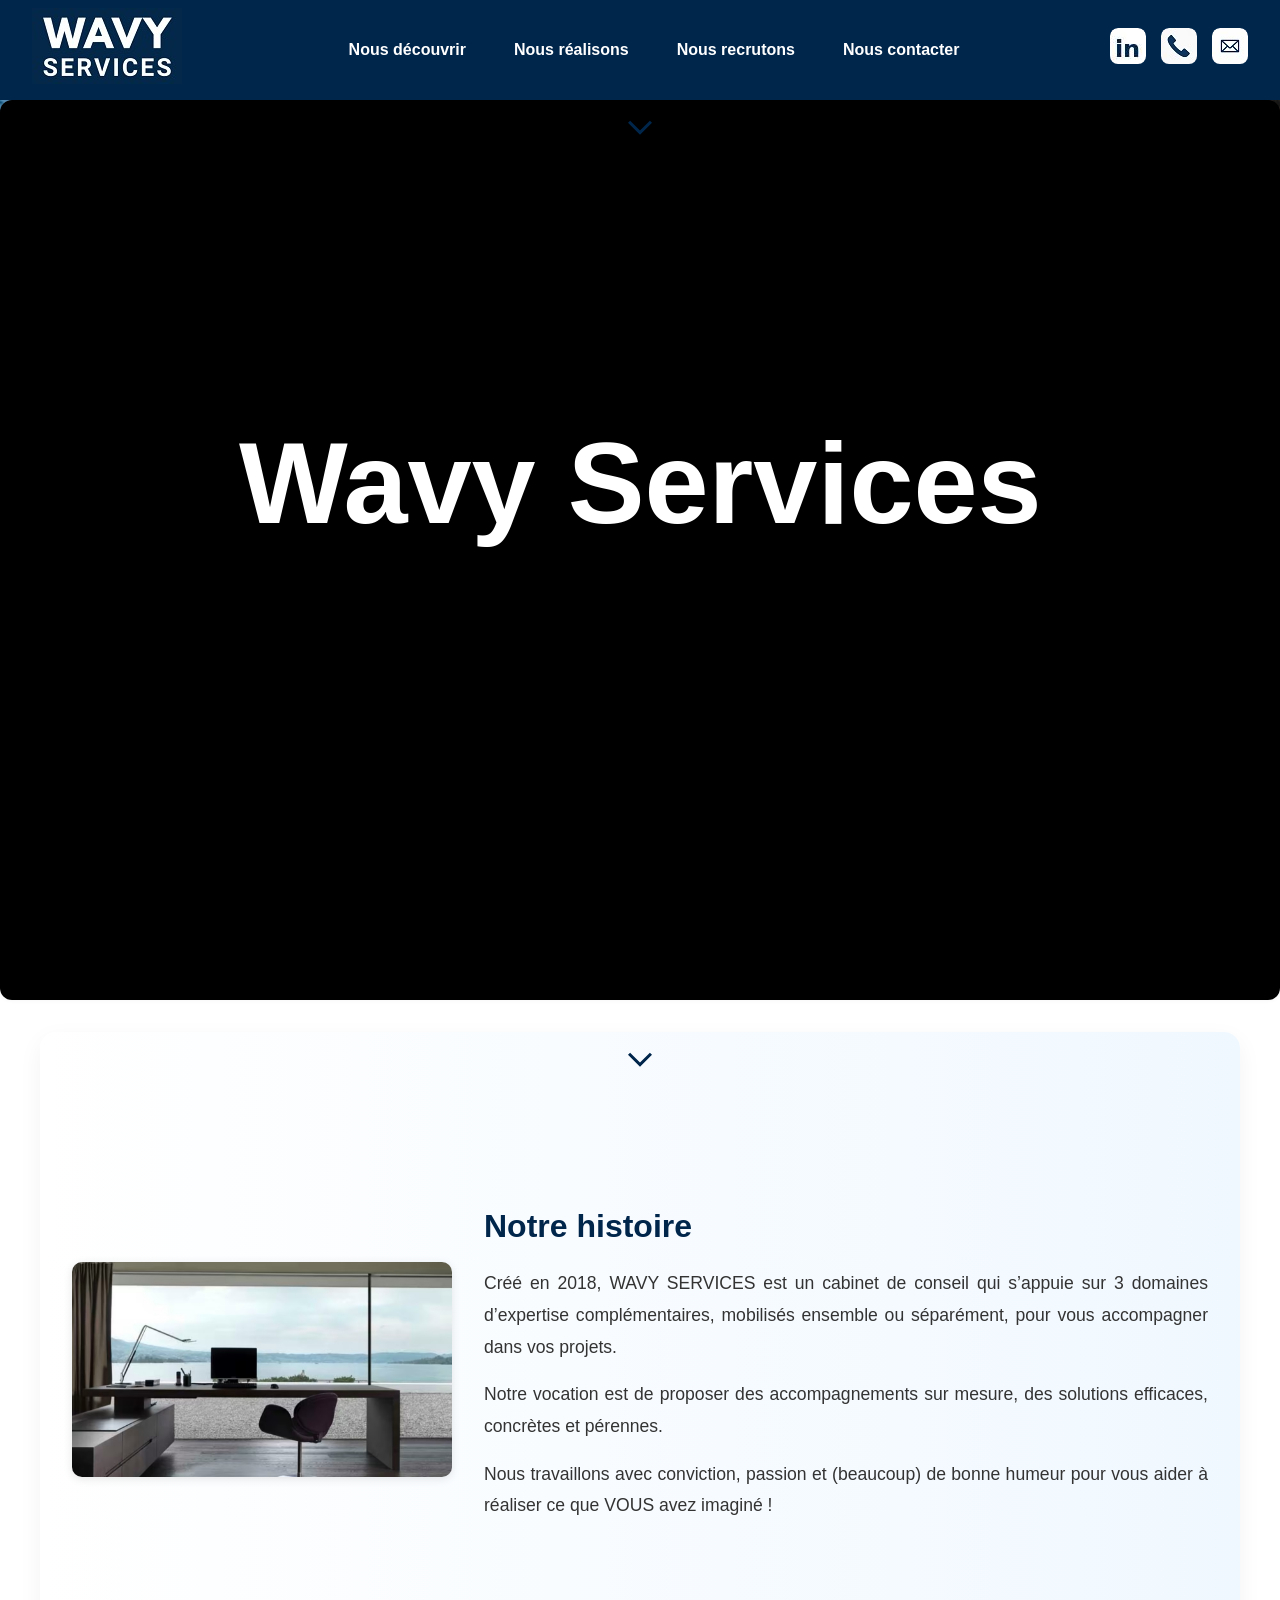
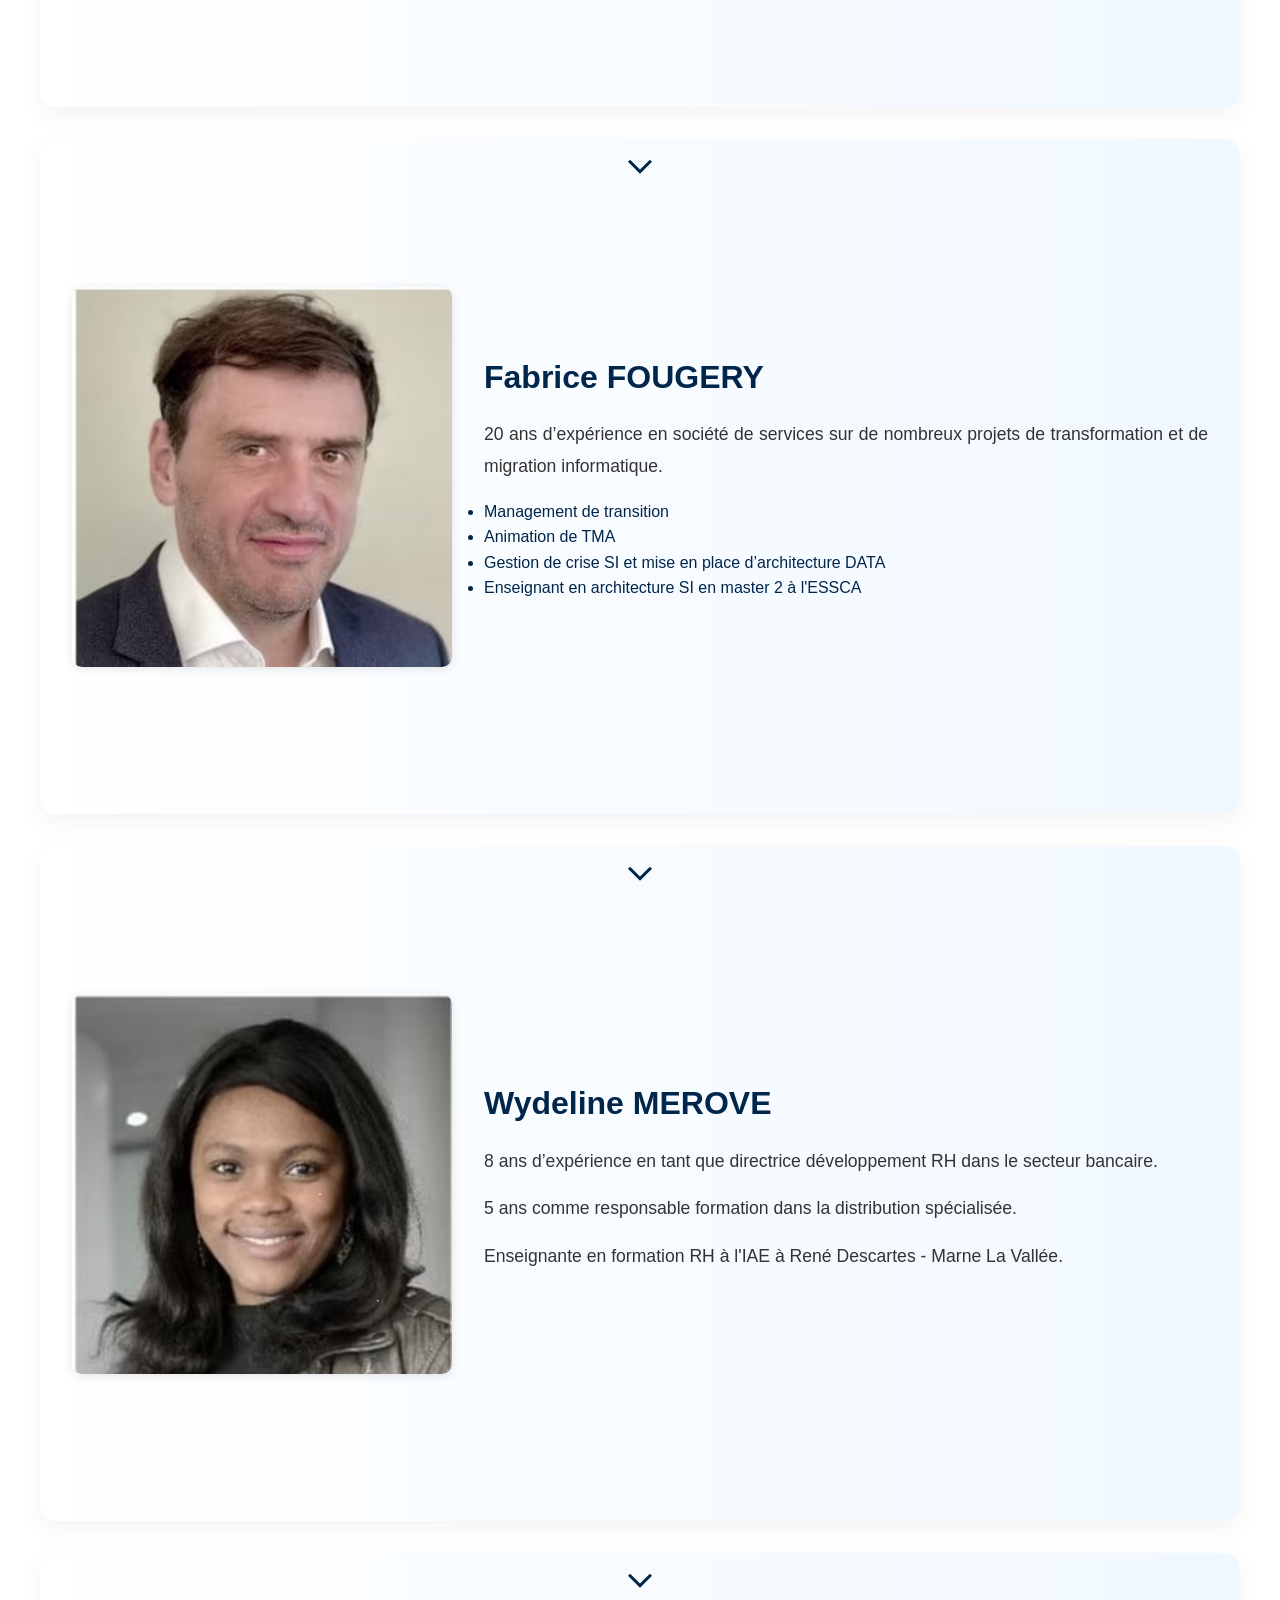
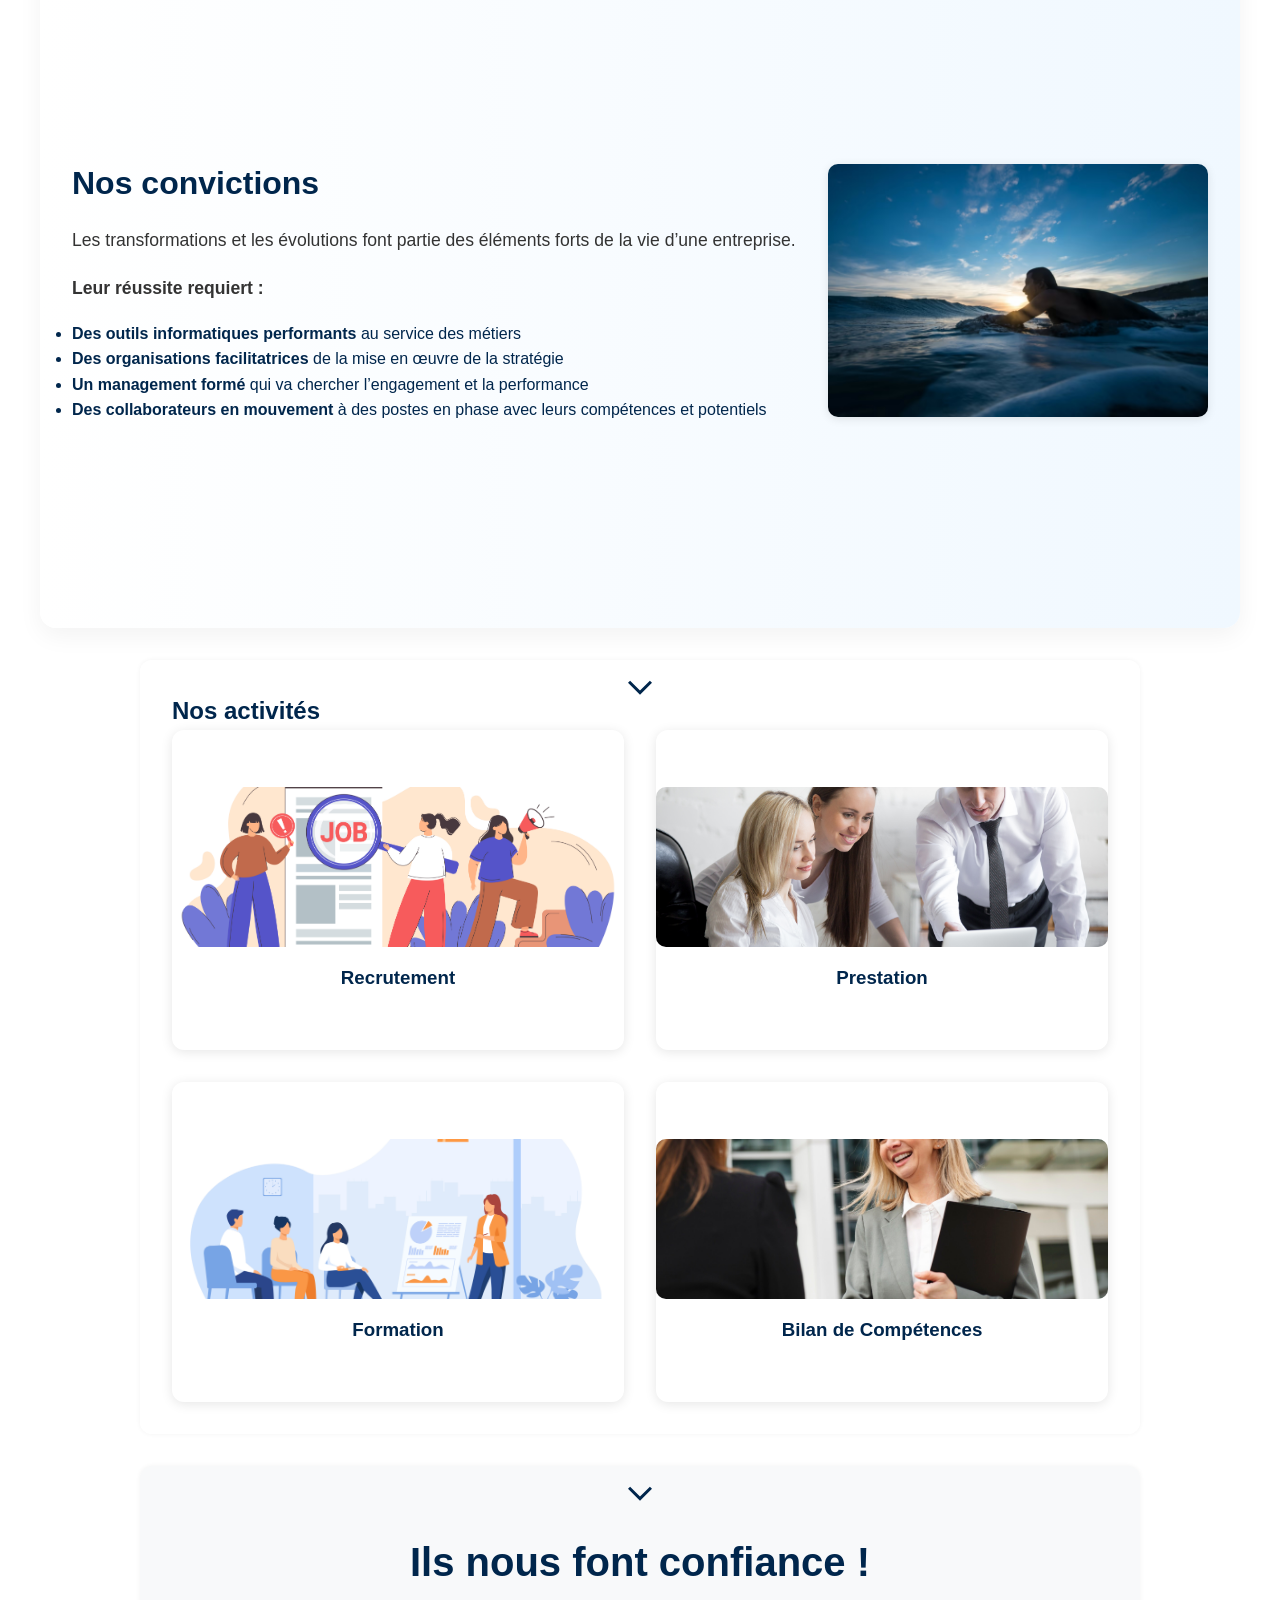
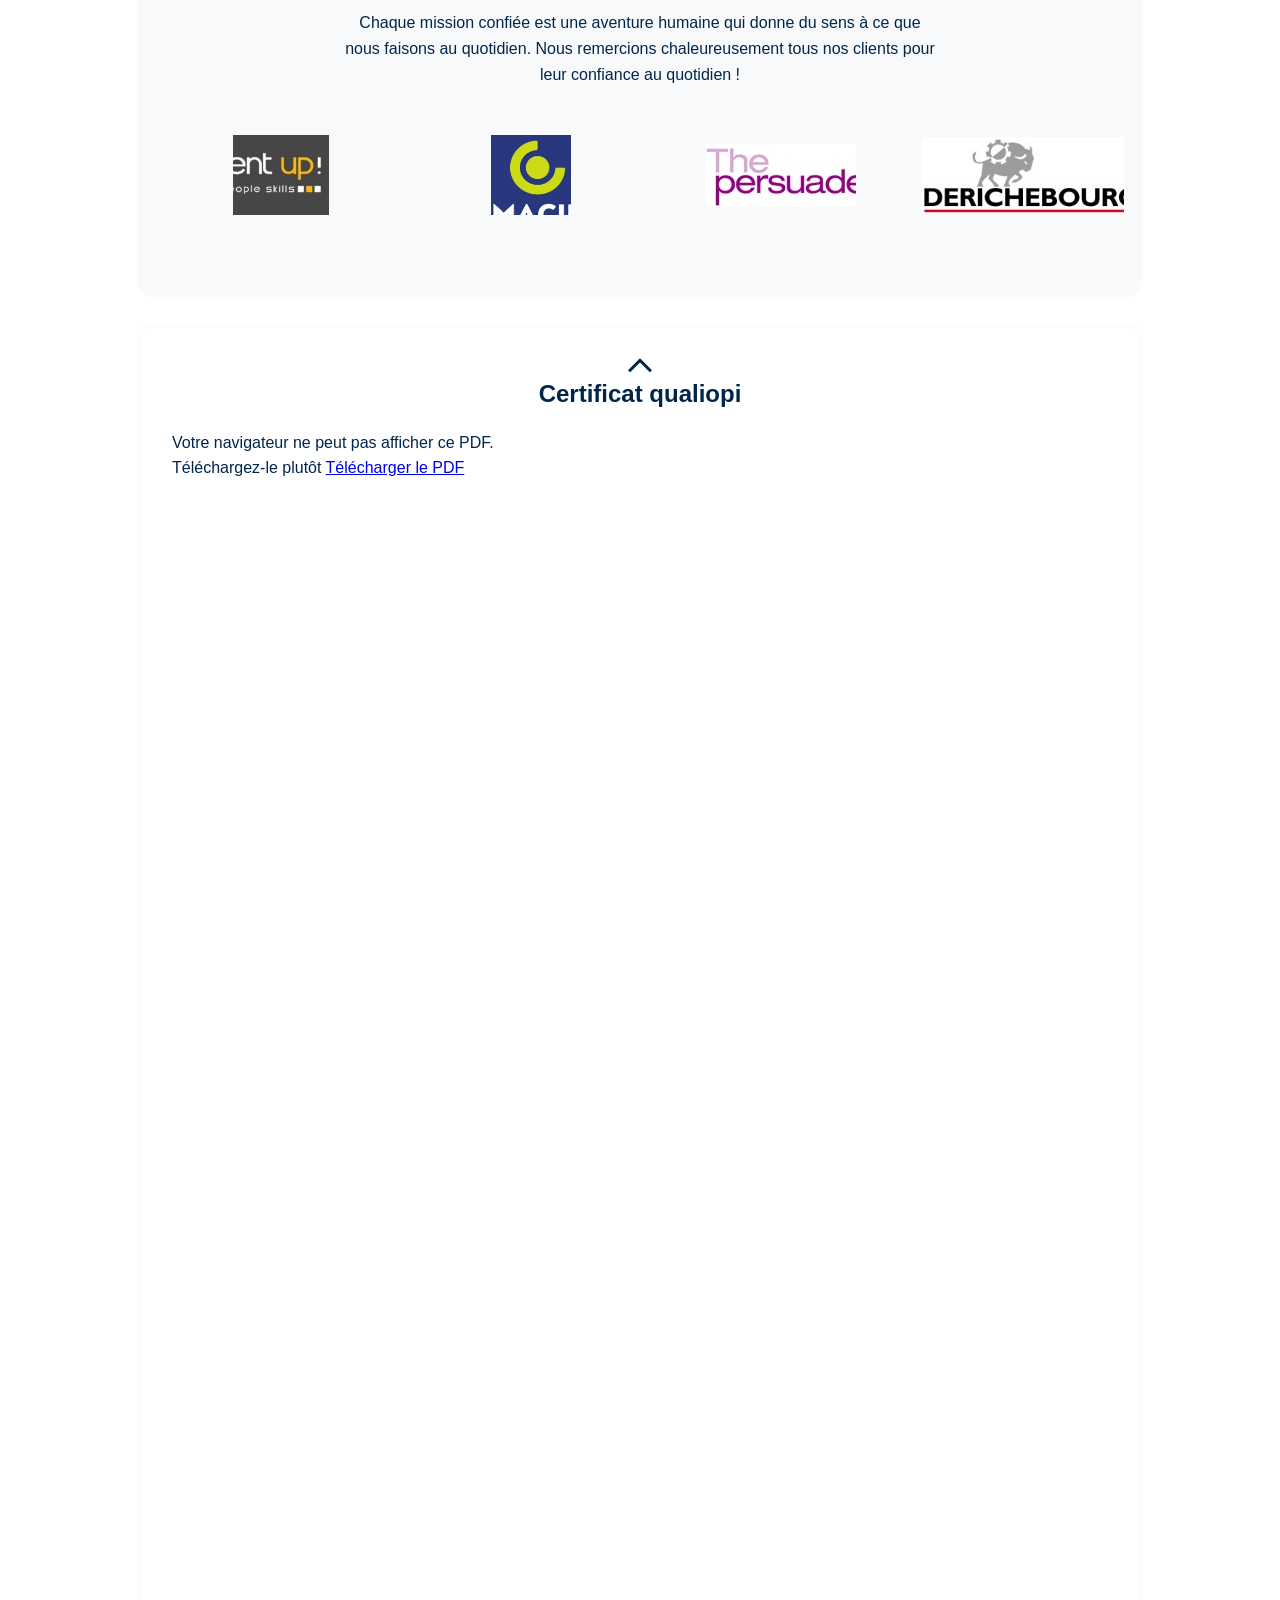
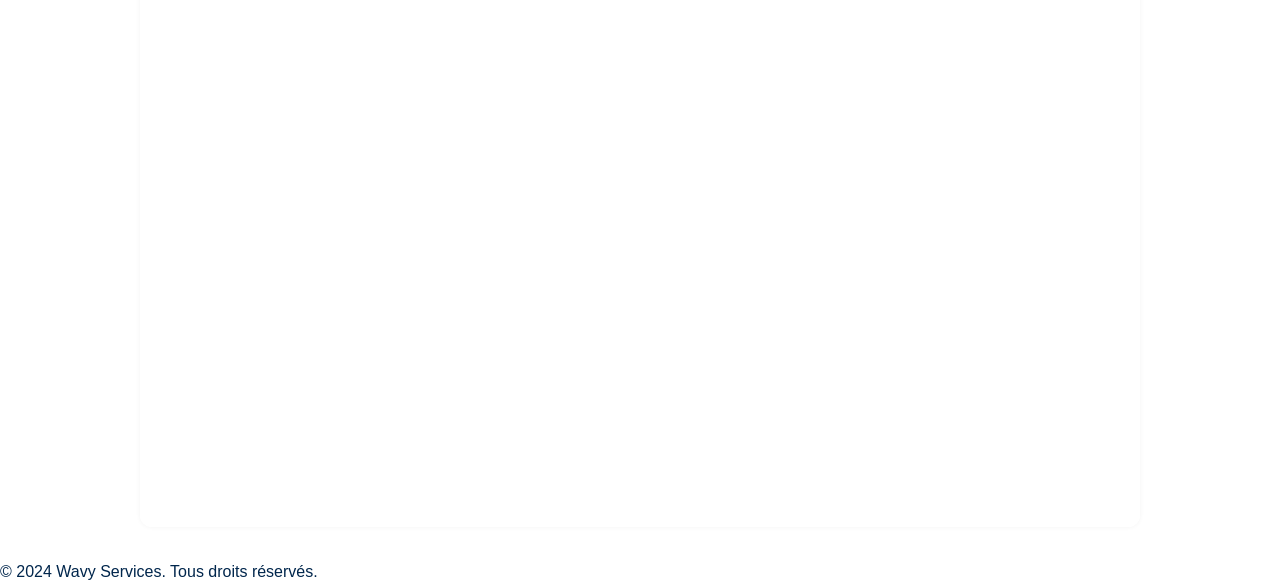
<file: index.html>
<!DOCTYPE html>
<html lang="fr">
<head>
  <meta charset="UTF-8" />
  <meta name="viewport" content="width=device-width, initial-scale=1.0" />
  <title>Wavy Services | Recrutements, Formations & Bilan de Compétences</title>
  <meta name="description" content="Wavy Services accompagne vos recrutements, formations et bilans de compétences avec expertise et innovation. Découvrez nos offres sur-mesure !">
  <link rel="canonical" href="https://www.wavyservices.fr/index.html">
  <link rel="stylesheet" href="stylesWavy.css">
</head>
<body>

<!-- Section intro avec vidéo -->
<section id="intro">
  <video autoplay muted loop playsinline id="video-background">
    <source src="videos/video-ws-vague.mp4" type="video/mp4" />
    Votre navigateur ne supporte pas la vidéo HTML5.
  </video>

  <div class="intro-wrapper" id="intro-wrapper">
    <h1 class="intro-text-mask">Wavy Services</h1>
  </div>

  <h2 class="second-title" id="second-title"><a href="#histoire">Nous découvrir</a></h2>

  <a href="#histoire" class="scroll-arrow">
    <svg xmlns="http://www.w3.org/2000/svg" width="36" height="36" viewBox="0 0 24 24" fill="currentColor">
      <path d="M12 16.5l-8-8 1.41-1.41L12 13.67l6.59-6.58L20 8.5z"/>
    </svg>
  </a>
</section>

<header>
  <div class="logo">
    <a href="index.html">
      <img src="imagesWavy/logowavy.jpg" alt="Wavy Services Logo" />
    </a>
  </div>
  <nav>
    <ul>
      <li><a href="#histoire">Nous découvrir</a>
        <ul>
          <li><a href="#histoire">Notre histoire</a></li>
          <li><a href="#equipe_fabrice">Notre équipe</a></li>
          <li><a href="#conviction">Nos convictions</a></li>
          <li><a href="#activites">Nos activités</a></li>
          <li><a href="#clients">Ils nous font confiance</a></li>
          <li><a href="#pdf">Notre certification Qualiopi</a></li>
        </ul>
      </li>
      <li><a href="nousRealisons.html">Nous réalisons</a>
        <ul>
          <li><a href="nousRealisons.html#presentation-service">Recrutement</a></li>
          <li><a href="nousRealisons.html#prestation">Prestation</a></li>
          <li><a href="nousRealisons.html#formation">Formation</a></li>
          <li><a href="nousRealisons.html#bilan">Bilan de compétences</a></li>
        </ul>
      </li>
      <li><a href="nousRecrutons.html">Nous recrutons</a></li>
      <li><a href="nousContacter.html">Nous contacter</a></li>
    </ul>
  </nav>
  <div class="contact-icons">
    <a class="icon" href="https://www.linkedin.com/company/wavy-services/" target="_blank" rel="noopener" aria-label="LinkedIn">
      <img src="imagesWavy/linkedin.jpg" alt="LinkedIn" />
    </a>
    <a href="nousContacter.html" class="icon">
      <img src="imagesWavy/telephone.jpg" alt="Nous téléphoner">
    </a>
    <a href="nousContacter.html" class="icon">
      <img src="imagesWavy/mail.jpg" alt="Nous contacter par mail">
    </a>
  </div>
</header>

<main>
  <!-- Histoire -->
<section id="histoire">
  <a href="#equipe_fabrice" class="scroll-arrow">
    <svg xmlns="http://www.w3.org/2000/svg" width="36" height="36" viewBox="0 0 24 24" fill="currentColor">
      <path d="M12 16.5l-8-8 1.41-1.41L12 13.67l6.59-6.58L20 8.5z"/>
    </svg>
  </a>
  <div class="histoire-container">
    <div class="histoire-image">
      <img src="imagesWavy/bureau-ocea.jpg" alt="Photo bureau Wavy Services">
    </div>
    <div class="histoire-texte">
      <h2>Notre histoire</h2>
      <p>Créé en 2018, WAVY SERVICES est un cabinet de conseil qui s’appuie sur 3 domaines d’expertise complémentaires, mobilisés ensemble ou séparément, pour vous accompagner dans vos projets.</p>
      <p>Notre vocation est de proposer des accompagnements sur mesure, des solutions efficaces, concrètes et pérennes.</p>
      <p>Nous travaillons avec conviction, passion et (beaucoup) de bonne humeur pour vous aider à réaliser ce que VOUS avez imaginé !</p>
    </div>
  </div>
</section>

<!-- Équipe -->
<section id="equipe_fabrice">
  <a href="#equipe_wydeline" class="scroll-arrow">
    <svg xmlns="http://www.w3.org/2000/svg" width="36" height="36" viewBox="0 0 24 24" fill="currentColor">
      <path d="M12 16.5l-8-8 1.41-1.41L12 13.67l6.59-6.58L20 8.5z"/>
    </svg>
  </a>
  <div class="equipe_fabrice-container">
    <div class="equipe_fabrice-image">
      <img src="imagesWavy/fabrice.jpg" alt="Photo de Fabrice Fougery">
    </div>
    <div class="equipe_fabrice-texte">
      <h2>Fabrice FOUGERY</h2>
      <p>20 ans d’expérience en société de services sur de nombreux projets de transformation et de migration informatique.</p>
      <ul>
        <li>Management de transition</li>
        <li>Animation de TMA</li>
        <li>Gestion de crise SI et mise en place d’architecture DATA</li>
        <li>Enseignant en architecture SI en master 2 à l'ESSCA</li>
      </ul>
    </div>
  </div>
</section>
<section id="equipe_wydeline">
  <a href="#conviction" class="scroll-arrow">
    <svg xmlns="http://www.w3.org/2000/svg" width="36" height="36" viewBox="0 0 24 24" fill="currentColor">
      <path d="M12 16.5l-8-8 1.41-1.41L12 13.67l6.59-6.58L20 8.5z"/>
    </svg>
  </a>
  <div class="equipe_wydeline-container">
    <div class="equipe_wydeline-image">
      <img src="imagesWavy/wydeline.jpg" alt="Photo de Wydeline Merove">
    </div>
    <div class="equipe_wydeline-texte">
      <h2>Wydeline MEROVE</h2>
      <p>8 ans d’expérience en tant que directrice développement RH dans le secteur bancaire.</p>
      <p>5 ans comme responsable formation dans la distribution spécialisée.</p>
      <p>Enseignante en formation RH à l'IAE à René Descartes - Marne La Vallée.</p>
    </div>
  </div>
</section>

<!-- Convictions -->
<section id="conviction">
  <a href="#activites" class="scroll-arrow">
    <svg xmlns="http://www.w3.org/2000/svg" width="36" height="36" viewBox="0 0 24 24" fill="currentColor">
      <path d="M12 16.5l-8-8 1.41-1.41L12 13.67l6.59-6.58L20 8.5z"/>
    </svg>
  </a>
  <div class="conviction-container">
    <div class="conviction-texte">
      <h2>Nos convictions</h2>
      <p>Les transformations et les évolutions font partie des éléments forts de la vie d’une entreprise.</p>
      <p><strong class="accent">Leur réussite requiert :</strong></p>
      <ul>
        <li><strong class="accent">Des outils informatiques performants</strong> au service des métiers</li>
        <li><strong class="accent">Des organisations facilitatrices</strong> de la mise en œuvre de la stratégie</li>
        <li><strong class="accent">Un management formé</strong> qui va chercher l’engagement et la performance</li>
        <li><strong class="accent">Des collaborateurs en mouvement</strong> à des postes en phase avec leurs compétences et potentiels</li>
      </ul>
    </div>
    <div class="conviction-image">
      <img src="imagesWavy/convictions.jpg" alt="Illustration de nos convictions">
    </div>
  </div>
</section>

<!-- Activités -->
<section id="activites">
<a href="#clients" class="scroll-arrow">
    <svg xmlns="http://www.w3.org/2000/svg" width="36" height="36" viewBox="0 0 24 24" fill="currentColor">
      <path d="M12 16.5l-8-8 1.41-1.41L12 13.67l6.59-6.58L20 8.5z"/>
    </svg>
  </a>
  <h2>Nos activités</h2>
  <div class="activites-grid">
    <div class="flip-card">
      <div class="flip-card-inner">
        <div class="flip-card-front">
          <img src="imagesWavy/recrutement.jpg" alt="Illustration recrutement">
          <h3>Recrutement</h3>
        </div>
        <div class="flip-card-back">
          <h3>Recrutement</h3>
          <p>Accompagnement complet dans vos recrutements avec éthique, efficacité et écoute.</p>
          <a href="nousRealisons.html#presentation-service" class="btn">En savoir plus</a>
        </div>
      </div>
    </div>

    <div class="flip-card">
      <div class="flip-card-inner">
        <div class="flip-card-front">
          <img src="imagesWavy/prestation.jpg" alt="Illustration prestation">
          <h3>Prestation</h3>
        </div>
        <div class="flip-card-back">
          <h3>Prestation</h3>
          <p>Nous assurons des missions de management de transition, pilotage et conduite du changement.</p>
          <a href="nousRealisons.html#prestation" class="btn">En savoir plus</a>
        </div>
      </div>
    </div>

    <div class="flip-card">
      <div class="flip-card-inner">
        <div class="flip-card-front">
          <img src="imagesWavy/formation.jpg" alt="Illustration formation">
          <h3>Formation</h3>
        </div>
        <div class="flip-card-back">
          <h3>Formation</h3>
          <p>Formations sur mesure en cybersécurité, pilotage SI et RH.</p>
          <a href="nousRealisons.html#formation" class="btn">En savoir plus</a>
        </div>
      </div>
    </div>

    <div class="flip-card">
      <div class="flip-card-inner">
        <div class="flip-card-front">
          <img src="imagesWavy/bilan.jpg" alt="Illustration bilan de compétences">
          <h3>Bilan de Compétences</h3>
        </div>
        <div class="flip-card-back">
          <h3>Bilan de Compétences</h3>
          <p>Un accompagnement personnalisé pour repenser votre carrière et valoriser votre potentiel.</p>
          <a href="nousRealisons.html#bilan" class="btn">En savoir plus</a>
        </div>
      </div>
    </div>
  </div>
 
</section>
<!-- Ils nous font confiance -->
<section id="clients" class="clients-section">
<a href="#pdf" class="scroll-arrow">
    <svg xmlns="http://www.w3.org/2000/svg" width="36" height="36" viewBox="0 0 24 24" fill="currentColor">
      <path d="M12 16.5l-8-8 1.41-1.41L12 13.67l6.59-6.58L20 8.5z"/>
    </svg>
  </a>
  <div class="container">
    <h2>Ils nous font confiance !</h2>
    <p>Chaque mission confiée est une aventure humaine qui donne du sens à ce que nous faisons au quotidien. Nous remercions chaleureusement tous nos clients pour leur confiance au quotidien !</p>
    <div class="clients-slider">
      <div class="slide-track">
        <!-- Répétez chaque logo deux fois pour un défilement continu -->
        <div class="slide"><img src="imagesWavy/Prevent-Up.jpg" alt="Client 1"></div>
        <div class="slide"><img src="imagesWavy/macif.jpg" alt="Client 2"></div>
        <div class="slide"><img src="imagesWavy/ThePersuadersblanc.jpg" alt="Client 3"></div>
        <div class="slide"><img src="imagesWavy/derichebourg.jpg" alt="Client 4"></div>
        <!-- … autres logos … -->
        <div class="slide"><img src="imagesWavy/Prevent-Up.jpg" alt="Client 1"></div>
        <div class="slide"><img src="imagesWavy/macif.jpg" alt="Client 2"></div>
        <div class="slide"><img src="imagesWavy/ThePersuadersblanc.jpg" alt="Client 3"></div>
        <div class="slide"><img src="imagesWavy/derichebourg.jpg" alt="Client 4"></div>
        <!-- … -->
      </div>
    </div>
  </div>
</section>
<section id="pdf">
  <h2>Certificat qualiopi</h2>
  <div class="pdf-container">
      <!-- Affichage du PDF -->
      <object data="documents/certification_qualiopi.pdf" type="application/pdf">
        <div class="pdf-fallback">
          <p>Votre navigateur ne peut pas afficher ce PDF.</p>
          <p>Téléchargez-le plutôt <a href="docs/monDocument.pdf" download>Télécharger le PDF</a></p>
        </div>
      </object>
	  </div>
	   <a href="#histoire" class="scroll-arrow up">
  <svg xmlns="http://www.w3.org/2000/svg" width="36" height="36" viewBox="0 0 24 24" fill="currentColor">
    <path d="M12 7.5l8 8-1.41 1.41L12 10.33l-6.59 6.58L4 15.5z"/>
  </svg>
</a>
    </section>
</main

<footer>
  <p>&copy; 2024 Wavy Services. Tous droits réservés.</p>
</footer>

<script>
  window.addEventListener('load', () => {
    const wrapper = document.getElementById('intro-wrapper');
    const secondTitle = document.getElementById('second-title');
    const intro = document.getElementById('intro');

    wrapper.classList.add('visible');
    setTimeout(() => {
      wrapper.classList.remove('visible');
      wrapper.classList.add('fade-out');
    }, 3500);

    setTimeout(() => {
      intro.classList.add('bg-loaded');
    }, 4700);

    setTimeout(() => {
      secondTitle.classList.add('visible');
    }, 5000);
  });
</script>

</body>
</html>
</file>
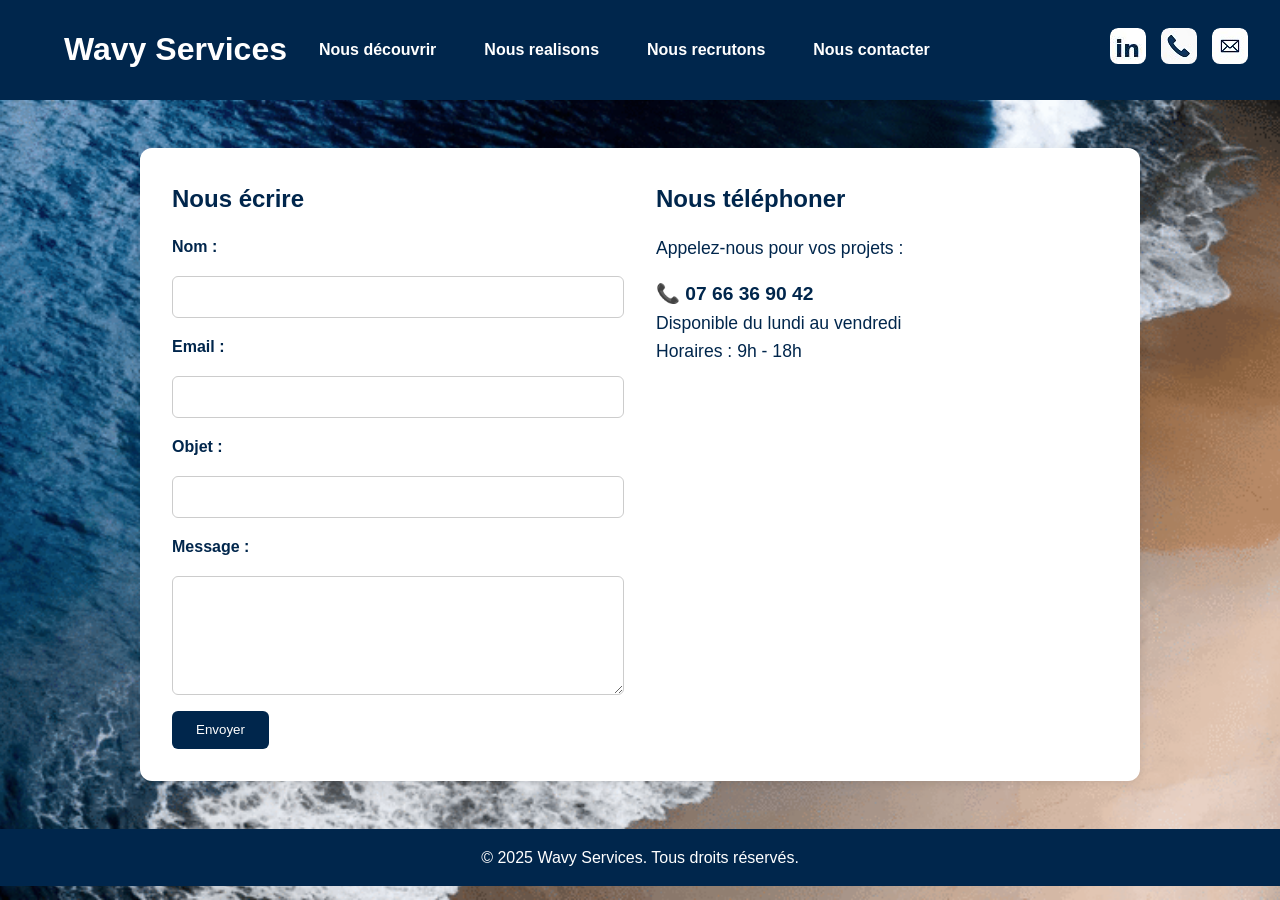
<file: nousContacter.html>
<!DOCTYPE html>
<html lang="fr">
<head>
  <meta charset="UTF-8" />
  <meta name="viewport" content="width=device-width, initial-scale=1.0" />

  <title>Nous contacter – Wavy Services | Téléphone & Formulaire</title>
  <meta name="description" content="Contactez Wavy Services pour vos besoins en recrutement, IT, formation ou bilan de compétences. Par téléphone ou via notre formulaire sécurisé." />
  <link rel="canonical" href="https://www.wavyservices.fr/nousContacter.html" />

  <link rel="stylesheet" href="stylesWavy.css" />

  <style>
    .contact-double-container {
      display: flex;
      flex-wrap: wrap;
      justify-content: center;
      gap: 2rem;
      max-width: 1000px;
      margin: 3rem auto;
      padding: 2rem;
      background-color: var(--couleur-secondaire);
      border-radius: 12px;
      box-shadow: 0 2px 10px rgba(0,0,0,0.1);
    }

    .contact-section {
      flex: 1 1 400px;
    }

    .contact-section h2 {
      color: var(--couleur-accent);
      margin-bottom: 1rem;
    }

    .contact-section form {
      display: flex;
      flex-direction: column;
      gap: 1rem;
    }

    .contact-section label {
      font-weight: bold;
    }

    .contact-section input,
    .contact-section textarea {
      padding: 0.7rem;
      font-size: 1rem;
      border: 1px solid #ccc;
      border-radius: 6px;
    }

    .contact-section button {
      align-self: flex-start;
      background-color: var(--couleur-accent);
      color: white;
      border: none;
      padding: 0.7rem 1.5rem;
      border-radius: 6px;
      cursor: pointer;
    }

    .contact-section button:hover {
      background-color: #0056b3;
    }

    .telephone-info {
      font-size: 1.1rem;
      line-height: 1.6;
    }

    .telephone-info strong {
      font-size: 1.2rem;
      display: block;
      margin-top: 1rem;
    }
  </style>
</head>

<body>
  <header>
    <div class="header-container">
      <h1>Wavy Services</h1>
       <nav>
      <ul>
        <li><a href="index.html#histoire">Nous découvrir</a>
          <ul>
            <li><a href="index.html#histoire">Notre histoire</a></li>
            <li><a href="index.html#equipe_fabrice">Notre équipe</a></li>
            <li><a href="index.html#conviction">Nos convictions</a></li>
            <li><a href="index.html#activites">Nos activités</a></li>
			<li><a href="index.html#clients">ils nous font confiance</a></li>
			 <li><a href="index.html#pdf">Notre certification Qualiopi</a></li>
          </ul>
        </li>
		<li><a href="nousRealisons.html">Nous realisons</a>
		<ul>
		<li><a href="nousRealisons.html#presentation-service">recrutement</a></li>
        <li><a href="nousRealisons.html#prestation">prestation</a></li>
        <li><a href="nousRealisons.html#formation">formation</a></li>
        <li><a href="nousRealisons.html#bilan">bilan de compétences</a></li>
		</ul>
		</li>
        <li><a href="nousRecrutons.html">Nous recrutons</a></li>
		<li><a href="nousContacter.html">Nous contacter</a>
		</li>
      </ul>
    </nav>
    </div>
	<!-- Conteneur générique pour vos icônes de contact -->
<div class="contact-icons">
 <a class="icon"
     href="https://www.linkedin.com/company/wavy-services/"
     target="_blank"
     rel="noopener"
     aria-label="LinkedIn">
   <img src="imagesWavy/linkedin.jpg" alt="linkendin" />
  </a>
  <!-- Téléphone avec tooltip -->
 <a href="nousContacter.html" class="icon">
    <img src="imagesWavy/telephone.jpg" alt="Nous telephoner">
  </a>

  <!-- Mail cliquable vers la page de contact -->
  <a href="nousContacter.html" class="icon">
    <img src="imagesWavy/mail.jpg" alt="Nous contacter par mail">
  </a>
</div>
  </header>

  <main>
    <section class="contact-double-container">
      <!-- 📩 Formulaire -->
      <div class="contact-section">
        <h2>Nous écrire</h2>
        <form action="https://formspree.io/f/xdkevegk" method="post">
          <label for="nom">Nom :</label>
          <input type="text" id="nom" name="nom" required>

          <label for="email">Email :</label>
          <input type="email" id="email" name="email" required>

          <label for="objet">Objet :</label>
          <input type="text" id="objet" name="objet" required>

          <label for="message">Message :</label>
          <textarea id="message" name="message" rows="5" required></textarea>

          <button type="submit">Envoyer</button>
        </form>
      </div>

      <!-- 📞 Téléphone -->
      <div class="contact-section">
        <h2>Nous téléphoner</h2>
        <div class="telephone-info">
          <p>Appelez-nous pour vos projets :</p>
          <strong>📞 07 66 36 90 42</strong>
          <p>Disponible du lundi au vendredi</p>
          <p>Horaires : 9h - 18h</p>
        </div>
      </div>
    </section>
  </main>

  <footer>
    <p>&copy; 2025 Wavy Services. Tous droits réservés.</p>
  </footer>
</body>
</html>
</file>
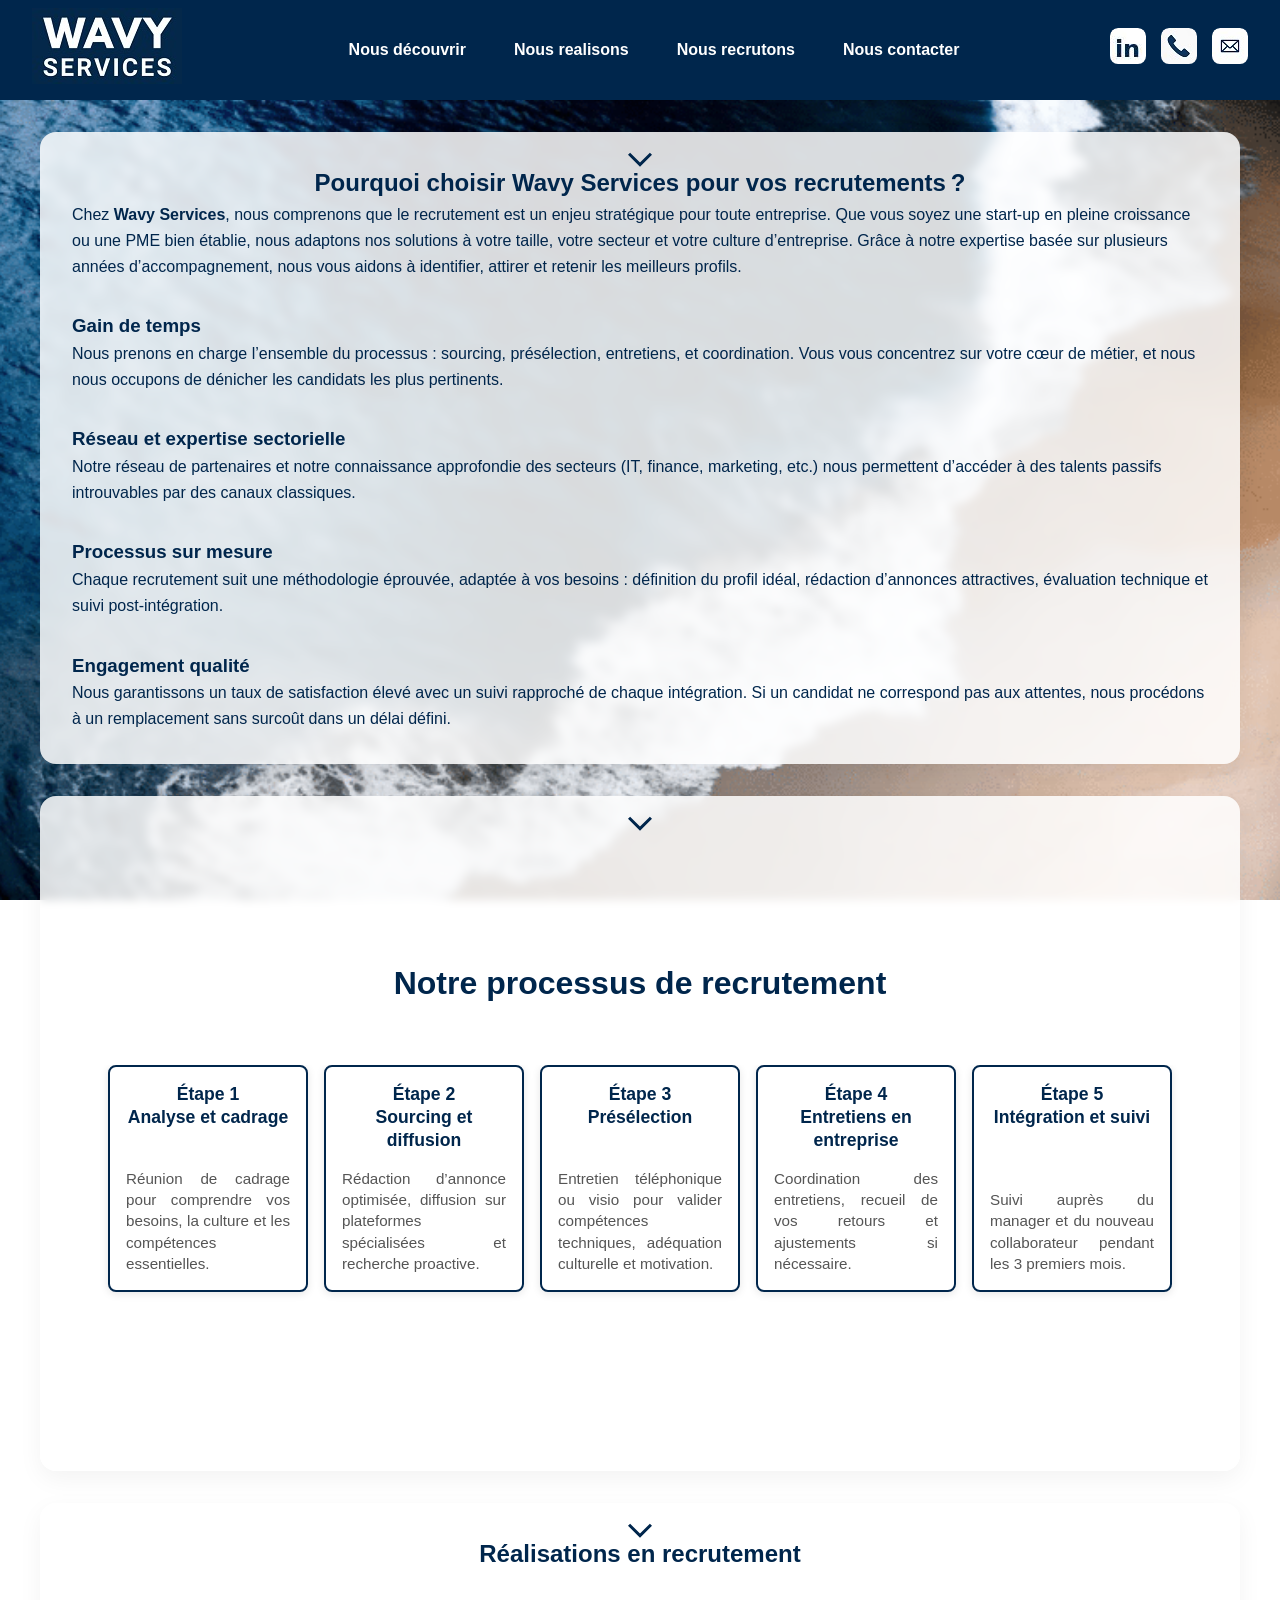
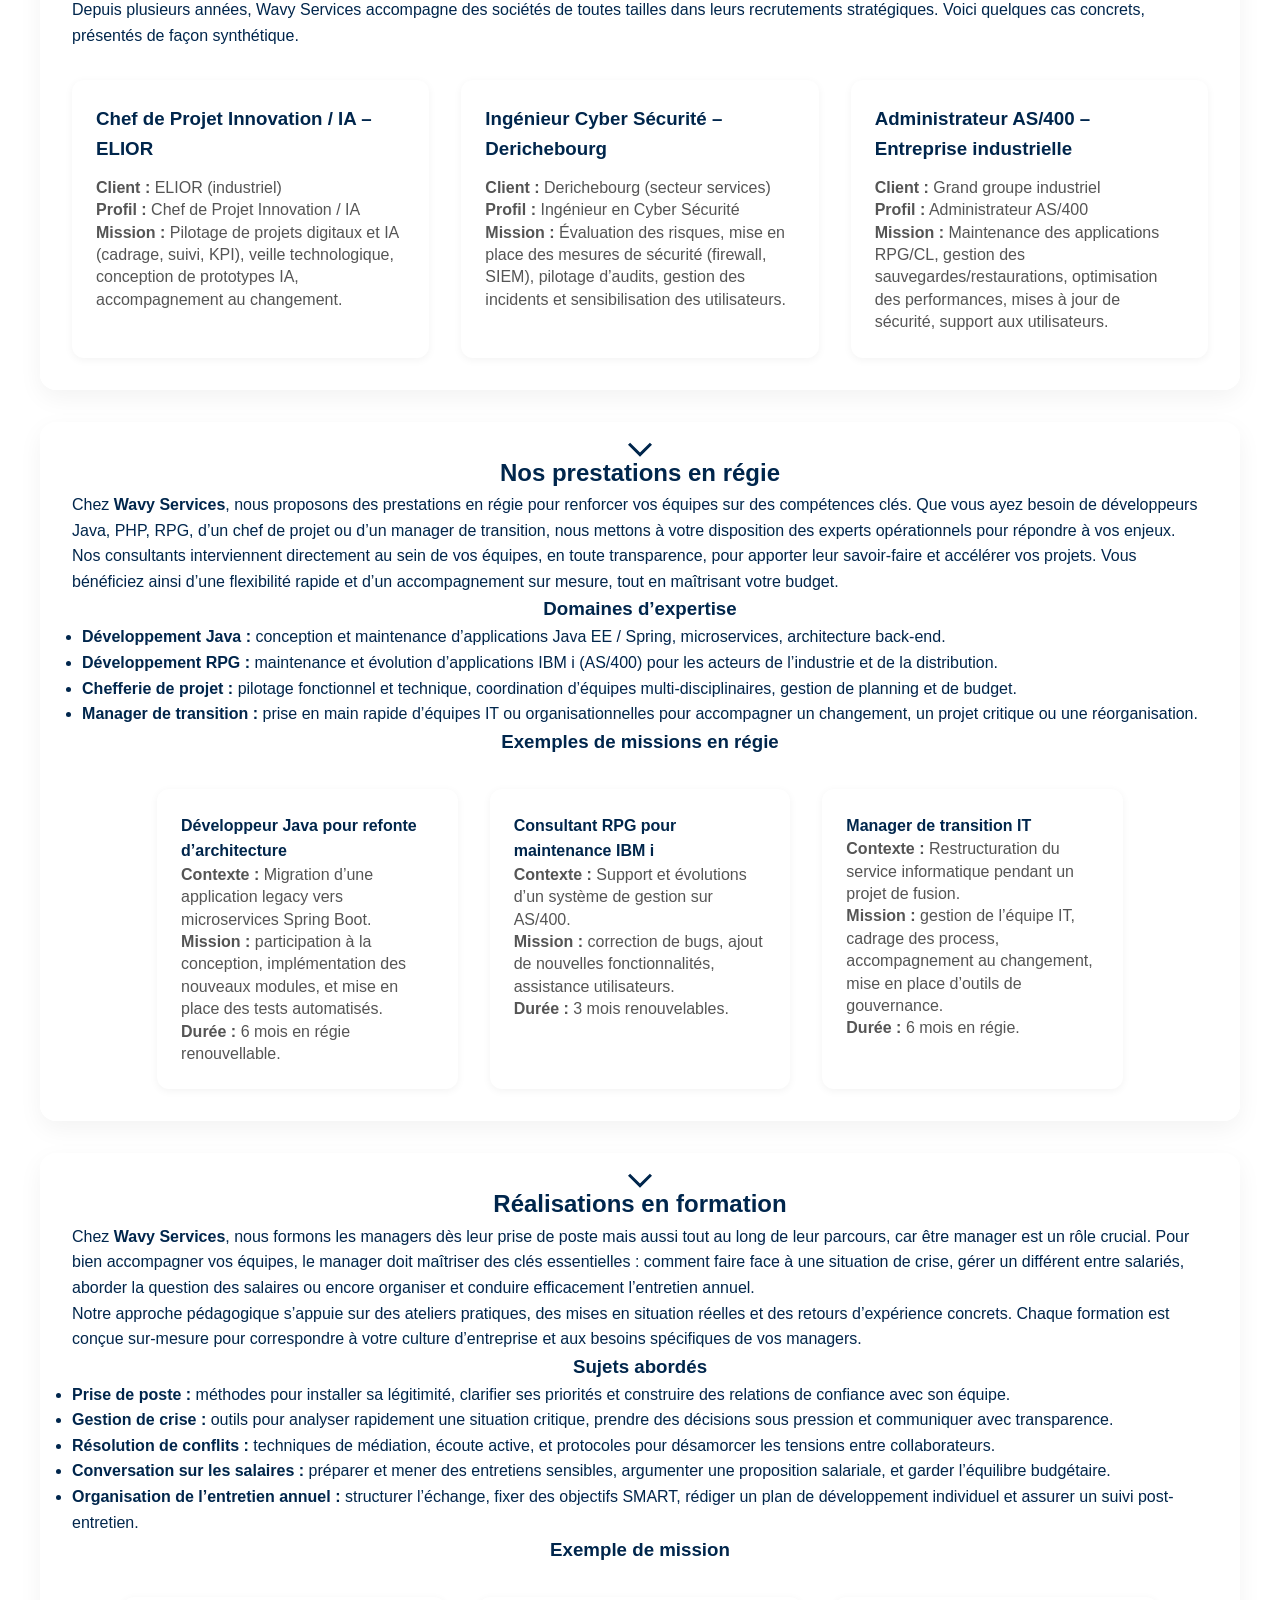
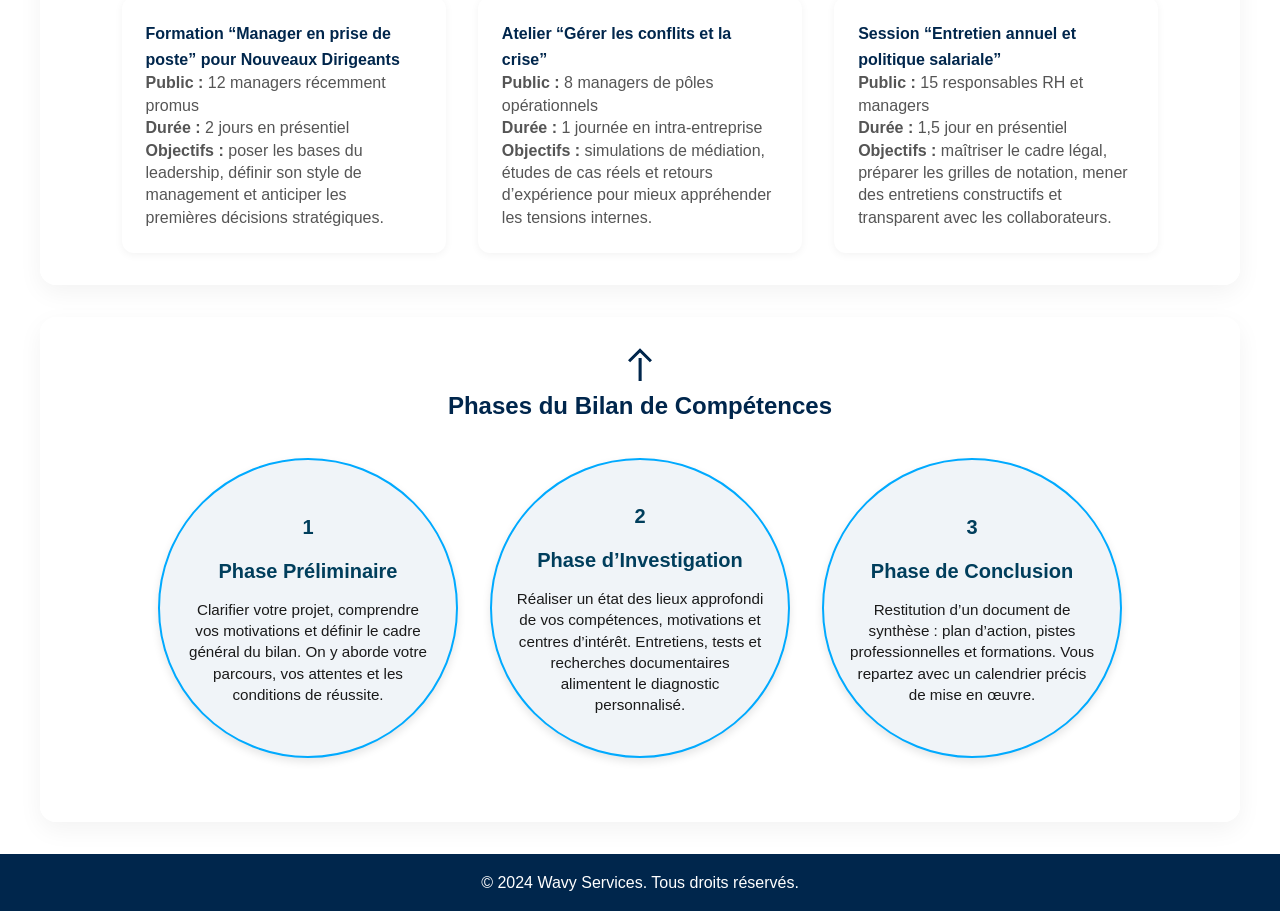
<file: nousRealisons.html>
<!DOCTYPE html>
<html lang="fr">
<head>
  <!-- Encodage & affichage responsive -->
  <meta charset="UTF-8" />
  <meta name="viewport" content="width=device-width, initial-scale=1.0" />

  <!-- Titre SEO (≤60 caractères) -->
  <title>Wavy Services | Réalisations : recrutement, prestations, formations & bilans</title>

  <!-- Méta-description (150–160 caractères) -->
  <meta
    name="description"
    content="Découvrez les réalisations de Wavy Services : recrutements stratégiques, prestations en régie, formations sur-mesure et bilans de compétences pour booster votre performance."
  />

  <!-- URL canonique -->
  <link rel="canonical" href="https://www.wavyservices.fr/nousRealisons.html" />

  <!-- Feuilles de style -->
  <link rel="stylesheet" href="stylesWavy.css" />
</head>

<body>

<!-- Header fixe -->
<!-- Header fixe -->
<header>
<div class="logo">
    <a href="index.html">
      <img src="imagesWavy/logowavy.jpg" alt="Wavy Services Logo" />
    </a>
  </div>
    <nav>
      <ul>
        <li><a href="index.html#histoire">Nous découvrir</a>
          <ul>
            <li><a href="index.html#histoire">Notre histoire</a></li>
            <li><a href="index.html#equipe_fabrice">Notre équipe</a></li>
            <li><a href="index.html#conviction">Nos convictions</a></li>
            <li><a href="index.html#activites">Nos activités</a></li>
			<li><a href="index.html#clients">ils nous font confiance</a></li>
			 <li><a href="index.html#pdf">Notre certification Qualiopi</a></li>
          </ul>
        </li>
		<li><a href="nousRealisons.html">Nous realisons</a>
		<ul>
		<li><a href="#presentation-service">recrutement</a></li>
        <li><a href="#prestation">prestation</a></li>
        <li><a href="#formation">formation</a></li>
        <li><a href="#bilan">bilan de compétences</a></li>
		</ul>
		</li>
        <li><a href="nousRecrutons.html">Nous recrutons</a></li>
		<li><a href="nousContacter.html">Nous contacter</a>
		</li>
      </ul>
    </nav>

<!-- Conteneur générique pour vos icônes de contact -->
<div class="contact-icons">
 <a class="icon"
     href="https://www.linkedin.com/company/wavy-services/"
     target="_blank"
     rel="noopener"
     aria-label="LinkedIn">
   <img src="imagesWavy/linkedin.jpg" alt="linkendin" />
  </a>
  <!-- Téléphone avec tooltip -->
 <a href="nousContacter.html" class="icon">
    <img src="imagesWavy/telephone.jpg" alt="Nous telephoner">
  </a>

  <!-- Mail cliquable vers la page de contact -->
  <a href="nousContacter.html" class="icon">
    <img src="imagesWavy/mail.jpg" alt="Nous contacter par mail">
  </a>
</div>

</header>

 <main>
  <!-- Présentation du service -->
  <section id="presentation-service">
   <a href="#processus" class="scroll-arrow">
    <svg xmlns="http://www.w3.org/2000/svg" width="36" height="36" viewBox="0 0 24 24" fill="currentColor">
      <path d="M12 16.5l-8-8 1.41-1.41L12 13.67l6.59-6.58L20 8.5z"/>
    </svg>
  </a>
    <h2 class="section-title">Pourquoi choisir Wavy Services pour vos recrutements ?</h2>
    <p>
      Chez <strong>Wavy Services</strong>, nous comprenons que le recrutement est un enjeu stratégique pour toute entreprise. Que vous soyez une start-up en pleine croissance ou une PME bien établie, nous adaptons nos solutions à votre taille, votre secteur et votre culture d’entreprise. Grâce à notre expertise basée sur plusieurs années d’accompagnement, nous vous aidons à identifier, attirer et retenir les meilleurs profils.</p>
    <div class="service-cards">
      <div class="card">
        <h3>Gain de temps</h3>
        <p>
          Nous prenons en charge l’ensemble du processus : sourcing, présélection, entretiens, et coordination. Vous vous concentrez sur votre cœur de métier, et nous nous occupons de dénicher les candidats les plus pertinents.
        </p>
      </div>
      <div class="card">
        <h3>Réseau et expertise sectorielle</h3>
        <p>
          Notre réseau de partenaires et notre connaissance approfondie des secteurs (IT, finance, marketing, etc.) nous permettent d’accéder à des talents passifs introuvables par des canaux classiques.
        </p>
      </div>
      <div class="card">
        <h3>Processus sur mesure</h3>
        <p>
          Chaque recrutement suit une méthodologie éprouvée, adaptée à vos besoins : définition du profil idéal, rédaction d’annonces attractives, évaluation technique et suivi post-intégration.
        </p>
      </div>
      <div class="card">
        <h3>Engagement qualité</h3>
        <p>
          Nous garantissons un taux de satisfaction élevé avec un suivi rapproché de chaque intégration. Si un candidat ne correspond pas aux attentes, nous procédons à un remplacement sans surcoût dans un délai défini.
        </p>
      </div>
    </div>
  </section>

 <section id="processus">
  <a href="#recrutement" class="scroll-arrow">
    <svg xmlns="http://www.w3.org/2000/svg" width="36" height="36" viewBox="0 0 24 24" fill="currentColor">
      <path d="M12 16.5l-8-8 1.41-1.41L12 13.67l6.59-6.58L20 8.5z"/>
    </svg>
  </a>
  <h2 class="section-title">Notre processus de recrutement</h2>
  <div class="process-container">
    <div class="process-box">
      <h4>Étape 1<br/>Analyse et cadrage</h4>
      <p>
        Réunion de cadrage pour comprendre vos besoins, la culture et les compétences essentielles.
      </p>
    </div>
    <div class="process-box">
      <h4>Étape 2<br/>Sourcing et diffusion</h4>
      <p>
        Rédaction d’annonce optimisée, diffusion sur plateformes spécialisées et recherche proactive.
      </p>
    </div>
    <div class="process-box">
      <h4>Étape 3<br/>Présélection</h4>
      <p>
        Entretien téléphonique ou visio pour valider compétences techniques, adéquation culturelle et motivation.
      </p>
    </div>
    <div class="process-box">
      <h4>Étape 4<br/>Entretiens en entreprise</h4>
      <p>
        Coordination des entretiens, recueil de vos retours et ajustements si nécessaire.
      </p>
    </div>
    <div class="process-box">
      <h4>Étape 5<br/>Intégration et suivi</h4>
      <p>
        Suivi auprès du manager et du nouveau collaborateur pendant les 3 premiers mois.
      </p>
    </div>
  </div>
</section>

    <!-- Introduction générale aux réalisations -->
    <!-- Section Recrutement (ancre #recrutement) -->
<section id="recrutement">
 <a href="#prestation" class="scroll-arrow">
    <svg xmlns="http://www.w3.org/2000/svg" width="36" height="36" viewBox="0 0 24 24" fill="currentColor">
      <path d="M12 16.5l-8-8 1.41-1.41L12 13.67l6.59-6.58L20 8.5z"/>
    </svg>
  </a>
  <h2 class="section-title">Réalisations en recrutement</h2>
  <p>
    Depuis plusieurs années, Wavy Services accompagne des sociétés de toutes tailles dans leurs recrutements stratégiques. 
    Voici quelques cas concrets, présentés de façon synthétique.
  </p>

  <div class="projet-cards">
    <!-- Exemple 1 -->
    <div class="projet-card">
      <h3>Chef de Projet Innovation / IA – ELIOR</h3>
      <p>
        <strong>Client :</strong> ELIOR (industriel)<br/>
        <strong>Profil :</strong> Chef de Projet Innovation / IA<br/>
        <strong>Mission :</strong> Pilotage de projets digitaux et IA (cadrage, suivi, KPI), veille technologique, conception de prototypes IA, accompagnement au changement.
      </p>
    </div>

    <!-- Exemple 2 -->
    <div class="projet-card">
      <h3>Ingénieur Cyber Sécurité – Derichebourg</h3>
      <p>
        <strong>Client :</strong> Derichebourg (secteur services)<br/>
        <strong>Profil :</strong> Ingénieur en Cyber Sécurité<br/>
        <strong>Mission :</strong> Évaluation des risques, mise en place des mesures de sécurité (firewall, SIEM), pilotage d’audits, gestion des incidents et sensibilisation des utilisateurs.
      </p>
    </div>

    <!-- Exemple 3 -->
    <div class="projet-card">
      <h3>Administrateur AS/400 – Entreprise industrielle</h3>
      <p>
        <strong>Client :</strong> Grand groupe industriel<br/>
        <strong>Profil :</strong> Administrateur AS/400<br/>
        <strong>Mission :</strong> Maintenance des applications RPG/CL, gestion des sauvegardes/restaurations, optimisation des performances, mises à jour de sécurité, support aux utilisateurs.
      </p>
    </div>
  </div>
</section>

	<!-- Section Prestation (régie) à ajouter dans nousRealisons.html -->
<section id="prestation">
 <a href="#formation" class="scroll-arrow">
    <svg xmlns="http://www.w3.org/2000/svg" width="36" height="36" viewBox="0 0 24 24" fill="currentColor">
      <path d="M12 16.5l-8-8 1.41-1.41L12 13.67l6.59-6.58L20 8.5z"/>
    </svg>
  </a>
  <h2>Nos prestations en régie</h2>
  <p>
    Chez <strong>Wavy Services</strong>, nous proposons des prestations en régie pour renforcer vos équipes sur des compétences clés. Que vous ayez besoin de développeurs Java, PHP, RPG, d’un chef de projet ou d’un manager de transition, nous mettons à votre disposition des experts opérationnels pour répondre à vos enjeux.
  </p>
  <p>
    Nos consultants interviennent directement au sein de vos équipes, en toute transparence, pour apporter leur savoir-faire et accélérer vos projets. Vous bénéficiez ainsi d’une flexibilité rapide et d’un accompagnement sur mesure, tout en maîtrisant votre budget.
  </p>
  <h3>Domaines d’expertise</h3>
  <ul>
    <li><strong>Développement Java :</strong> conception et maintenance d’applications Java EE / Spring, microservices, architecture back-end.</li>
    <li><strong>Développement RPG :</strong> maintenance et évolution d’applications IBM i (AS/400) pour les acteurs de l’industrie et de la distribution.</li>
    <li><strong>Chefferie de projet :</strong> pilotage fonctionnel et technique, coordination d’équipes multi-disciplinaires, gestion de planning et de budget.</li>
    <li><strong>Manager de transition :</strong> prise en main rapide d’équipes IT ou organisationnelles pour accompagner un changement, un projet critique ou une réorganisation.</li>
  </ul>
  <h3>Exemples de missions en régie</h3>
  <div class="projet-cards">
    <div class="projet-card">
      <h4>Développeur Java pour refonte d’architecture</h4>
      <p>
        <strong>Contexte :</strong> Migration d’une application legacy vers microservices Spring Boot.<br/>
        <strong>Mission :</strong> participation à la conception, implémentation des nouveaux modules, et mise en place des tests automatisés.<br/>
        <strong>Durée :</strong> 6 mois en régie renouvellable.
      </p>
    </div>
    <div class="projet-card">
      <h4>Consultant RPG pour maintenance IBM i</h4>
      <p>
        <strong>Contexte :</strong> Support et évolutions d’un système de gestion sur AS/400.<br/>
        <strong>Mission :</strong> correction de bugs, ajout de nouvelles fonctionnalités, assistance utilisateurs.<br/>
        <strong>Durée :</strong> 3 mois renouvelables.
      </p>
    </div>
    <div class="projet-card">
      <h4>Manager de transition IT</h4>
      <p>
        <strong>Contexte :</strong> Restructuration du service informatique pendant un projet de fusion.<br/>
        <strong>Mission :</strong> gestion de l’équipe IT, cadrage des process, accompagnement au changement, mise en place d’outils de gouvernance.<br/>
        <strong>Durée :</strong> 6 mois en régie.
      </p>
    </div>
  </div>
</section>
	<!-- Section Formation à ajouter dans nousRealisons.html -->
<section id="formation">
 <a href="#bilan" class="scroll-arrow">
    <svg xmlns="http://www.w3.org/2000/svg" width="36" height="36" viewBox="0 0 24 24" fill="currentColor">
      <path d="M12 16.5l-8-8 1.41-1.41L12 13.67l6.59-6.58L20 8.5z"/>
    </svg>
  </a>
  <h2>Réalisations en formation</h2>
  <p>
    Chez <strong>Wavy Services</strong>, nous formons les managers dès leur prise de poste mais aussi tout au long de leur parcours, car être manager est un rôle crucial. Pour bien accompagner vos équipes, le manager doit maîtriser des clés essentielles : comment faire face à une situation de crise, gérer un différent entre salariés, aborder la question des salaires ou encore organiser et conduire efficacement l’entretien annuel.
  </p>
  <p>
    Notre approche pédagogique s’appuie sur des ateliers pratiques, des mises en situation réelles et des retours d’expérience concrets. Chaque formation est conçue sur-mesure pour correspondre à votre culture d’entreprise et aux besoins spécifiques de vos managers.
  </p>
  <h3>Sujets abordés</h3>
  <ul>
    <li><strong>Prise de poste :</strong> méthodes pour installer sa légitimité, clarifier ses priorités et construire des relations de confiance avec son équipe.</li>
    <li><strong>Gestion de crise :</strong> outils pour analyser rapidement une situation critique, prendre des décisions sous pression et communiquer avec transparence.</li>
    <li><strong>Résolution de conflits :</strong> techniques de médiation, écoute active, et protocoles pour désamorcer les tensions entre collaborateurs.</li>
    <li><strong>Conversation sur les salaires :</strong> préparer et mener des entretiens sensibles, argumenter une proposition salariale, et garder l’équilibre budgétaire.</li>
    <li><strong>Organisation de l’entretien annuel :</strong> structurer l’échange, fixer des objectifs SMART, rédiger un plan de développement individuel et assurer un suivi post-entretien.</li>
  </ul>
  <h3>Exemple de mission</h3>
  <div class="projet-cards">
    <div class="projet-card">
      <h4>Formation “Manager en prise de poste” pour Nouveaux Dirigeants</h4>
      <p>
        <strong>Public :</strong> 12 managers récemment promus<br/>
        <strong>Durée :</strong> 2 jours en présentiel<br/>
        <strong>Objectifs :</strong> poser les bases du leadership, définir son style de management et anticiper les premières décisions stratégiques.
      </p>
    </div>
    <div class="projet-card">
      <h4>Atelier “Gérer les conflits et la crise” </h4>
      <p>
        <strong>Public :</strong> 8 managers de pôles opérationnels<br/>
        <strong>Durée :</strong> 1 journée en intra-entreprise<br/>
        <strong>Objectifs :</strong> simulations de médiation, études de cas réels et retours d’expérience pour mieux appréhender les tensions internes.
      </p>
    </div>
    <div class="projet-card">
      <h4>Session “Entretien annuel et politique salariale” </h4>
      <p>
        <strong>Public :</strong> 15 responsables RH et managers<br/>
        <strong>Durée :</strong> 1,5 jour en présentiel<br/>
        <strong>Objectifs :</strong> maîtriser le cadre légal, préparer les grilles de notation, mener des entretiens constructifs et transparent avec les collaborateurs.
      </p>
    </div>
  </div>
</section>

<!-- ----------------------------------------------------
     Section Bilan de Compétences (cercles)
     ---------------------------------------------------- -->
<section id="bilan">
 <a href="#presentation-service" class="scroll-arrow up">
  <svg xmlns="http://www.w3.org/2000/svg" width="36" height="36" viewBox="0 0 24 24" fill="currentColor">
    <path d="M12 7.5l8 8-1.41 1.41L12 10.33l-6.59 6.58L4 15.5z"/>
  </svg>
</a>
<h2>|</h2>
  <h2>Phases du Bilan de Compétences</h2>
  <div class="bilan-container">
    <!-- Cercle 1 : Phase Préliminaire -->
    <div class="bilan-circle">
	<h3>1</h3>
      <h3>Phase Préliminaire</h3>
      <p>
        Clarifier votre projet, comprendre vos motivations et définir le cadre général du bilan.
        On y aborde votre parcours, vos attentes et les conditions de réussite.
      </p>
    </div>

    <!-- Cercle 2 : Phase d’Investigation -->
    <div class="bilan-circle">
	<h3>2</h3>
      <h3>Phase d’Investigation</h3>
      <p>
        Réaliser un état des lieux approfondi de vos compétences, motivations et centres d’intérêt.
        Entretiens, tests et recherches documentaires alimentent le diagnostic personnalisé.
      </p>
    </div>

    <!-- Cercle 3 : Phase de Conclusion -->
    <div class="bilan-circle">
	<h3>3</h3>
      <h3>Phase de Conclusion</h3>
      <p>
        Restitution d’un document de synthèse : plan d’action, pistes professionnelles et formations.
        Vous repartez avec un calendrier précis de mise en œuvre.
      </p>
    </div>
  </div>
</section>
<!-- ----------------------------------------------------
     Fin de la section Bilan de Compétences
     ---------------------------------------------------- -->


  </main>

  <footer>
    <p>&copy; 2024 Wavy Services. Tous droits réservés.</p>
  </footer>
</body>
</html>
</file>
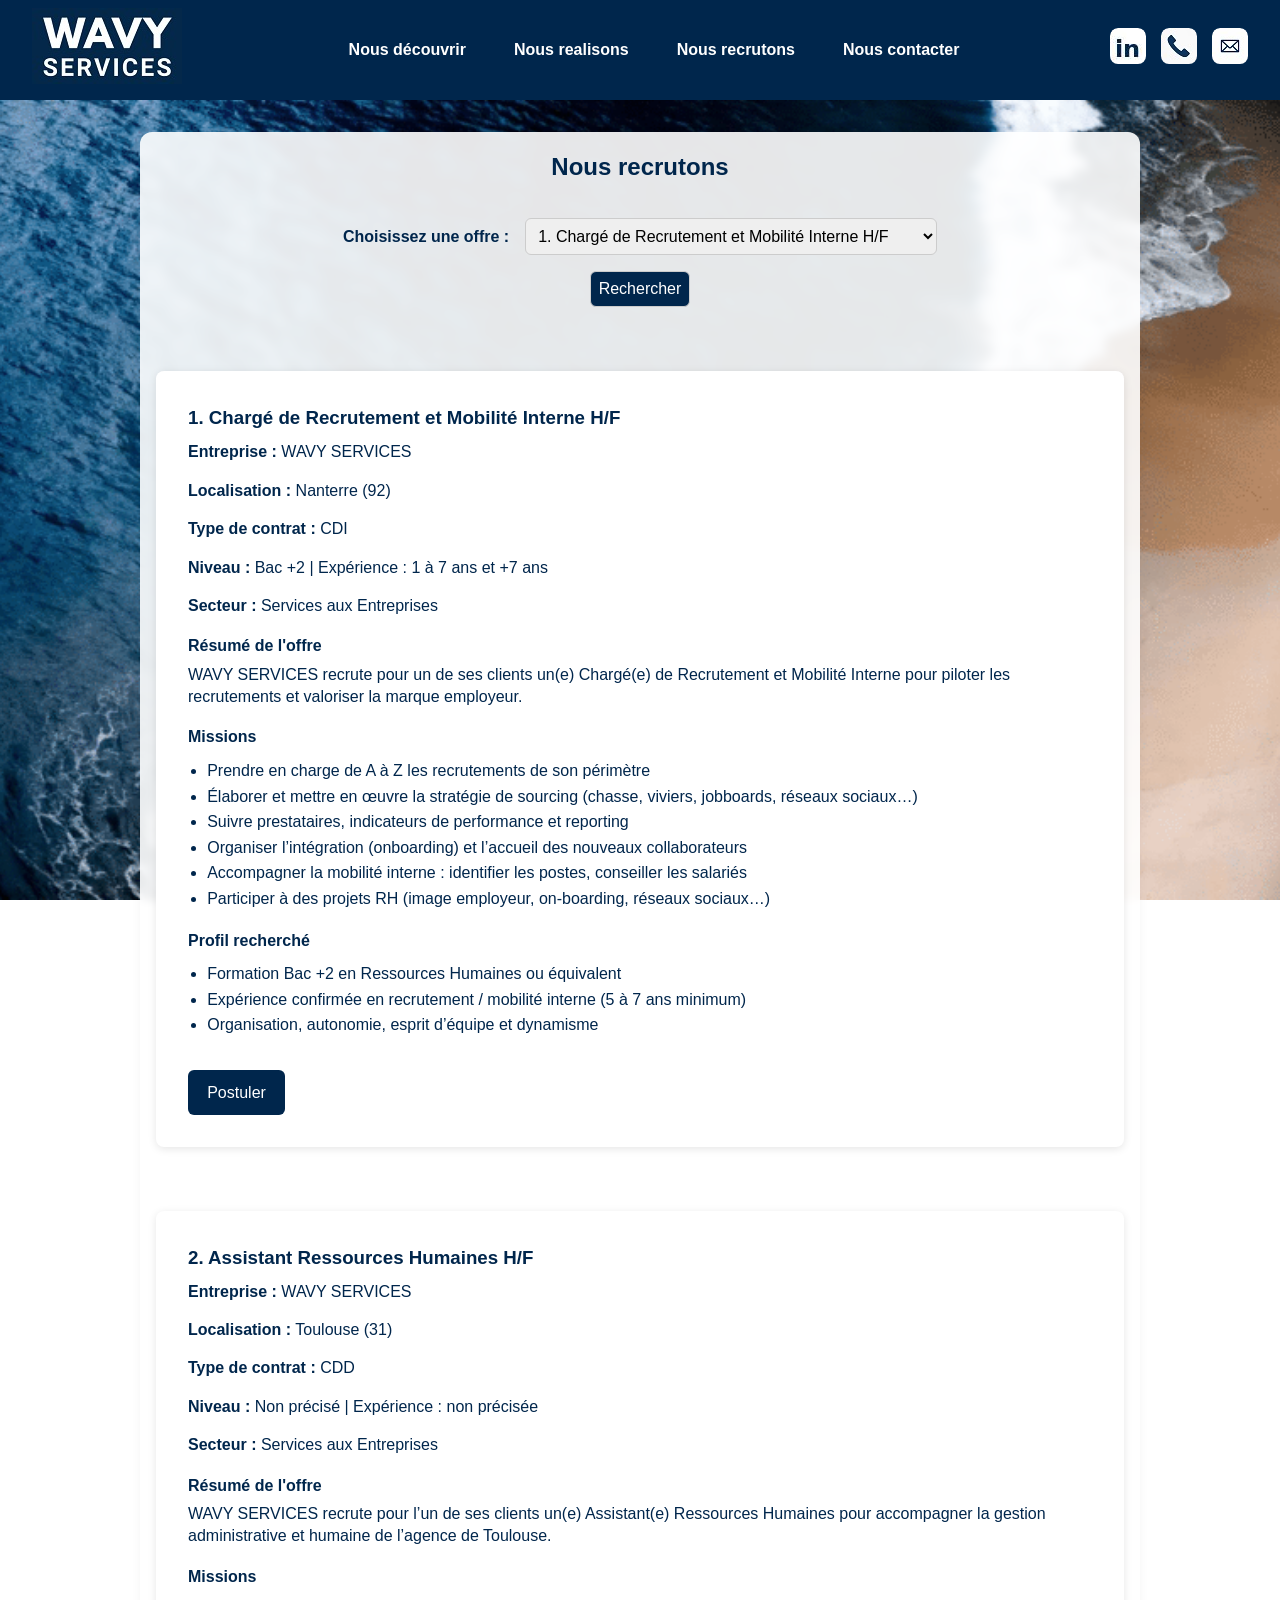
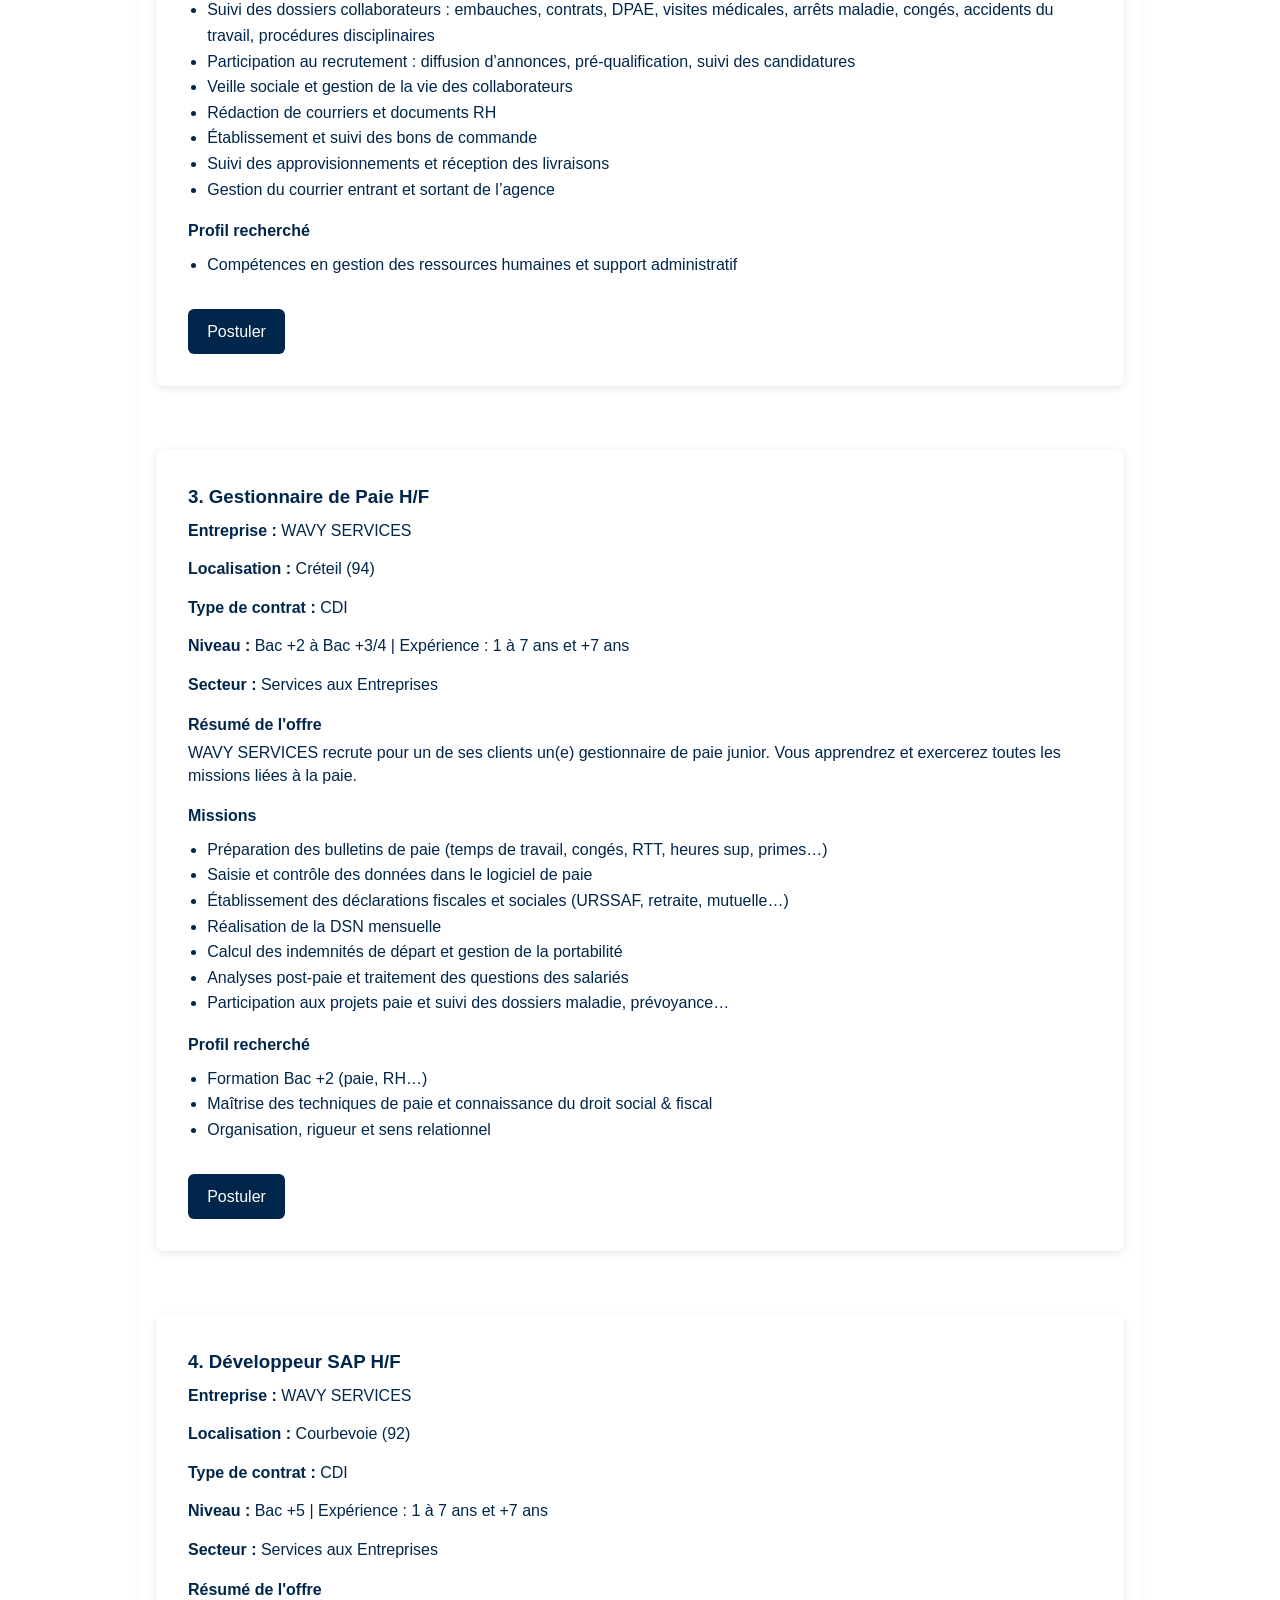
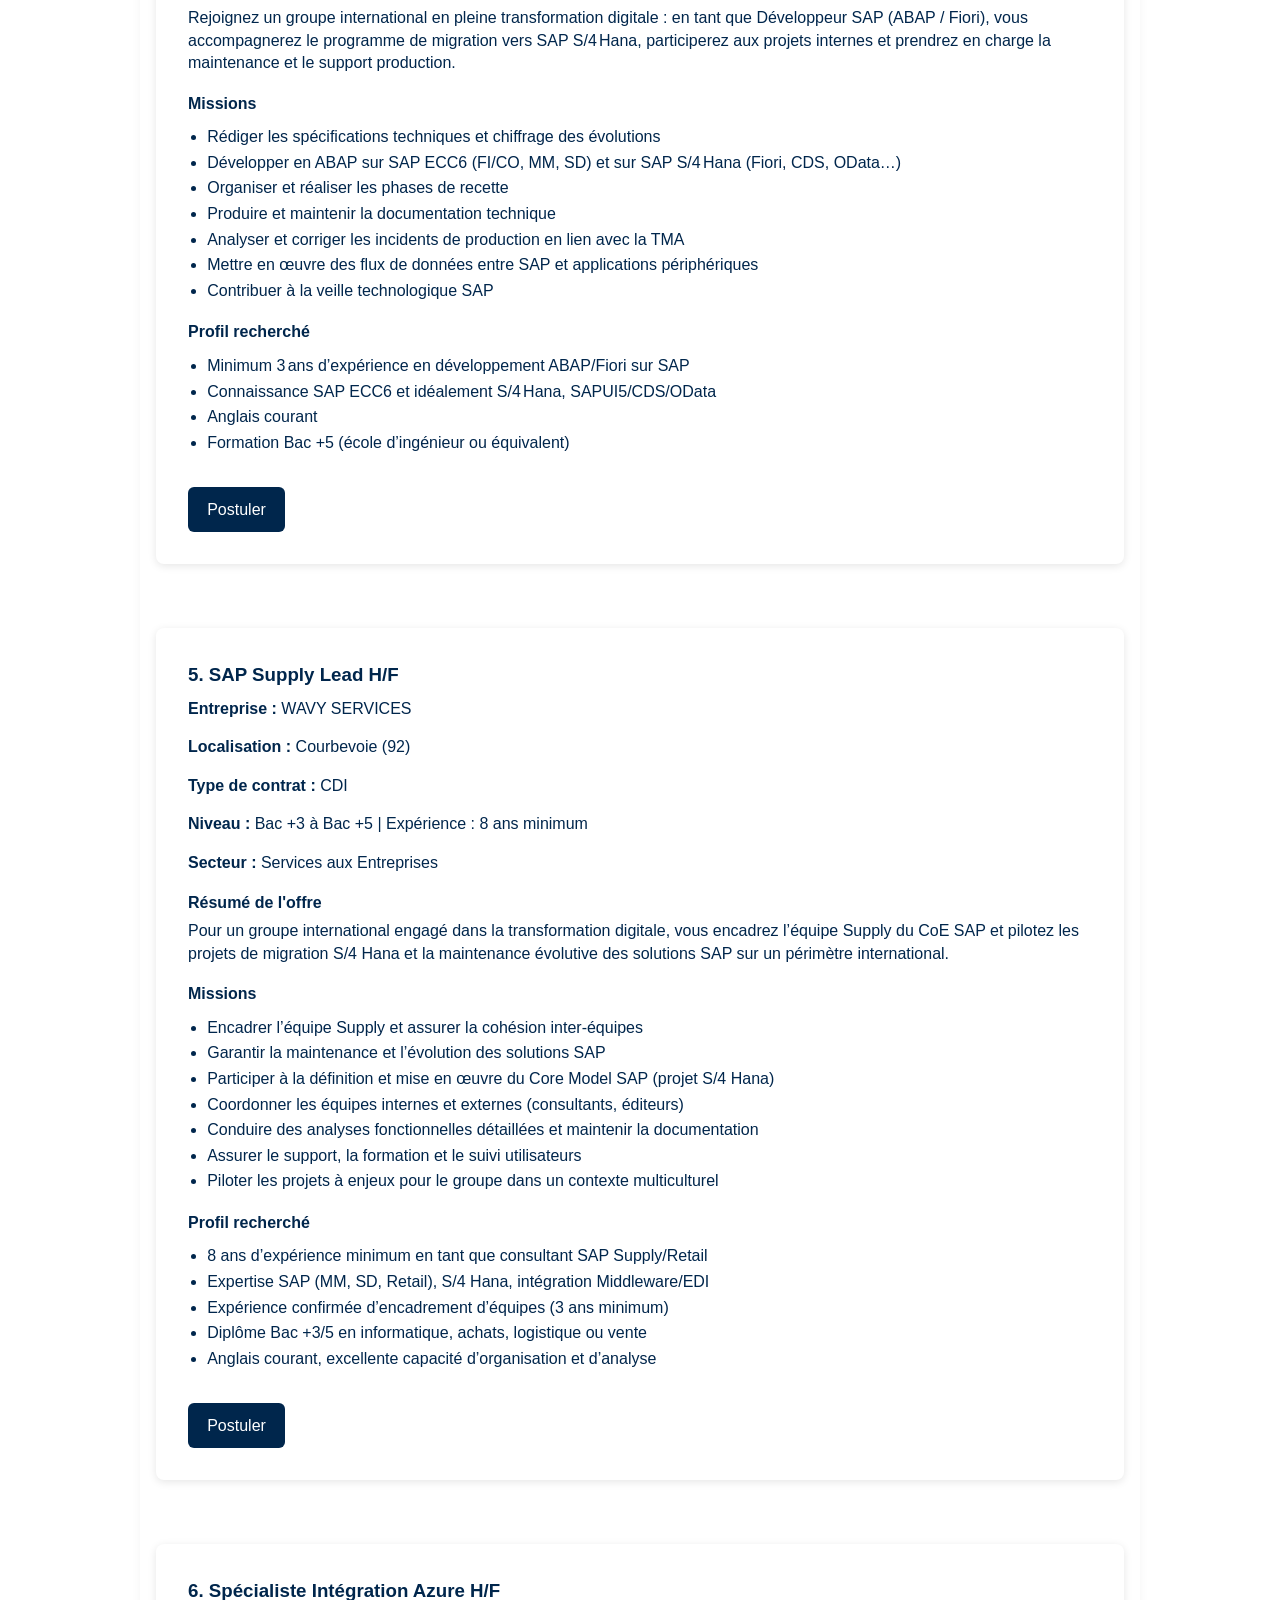
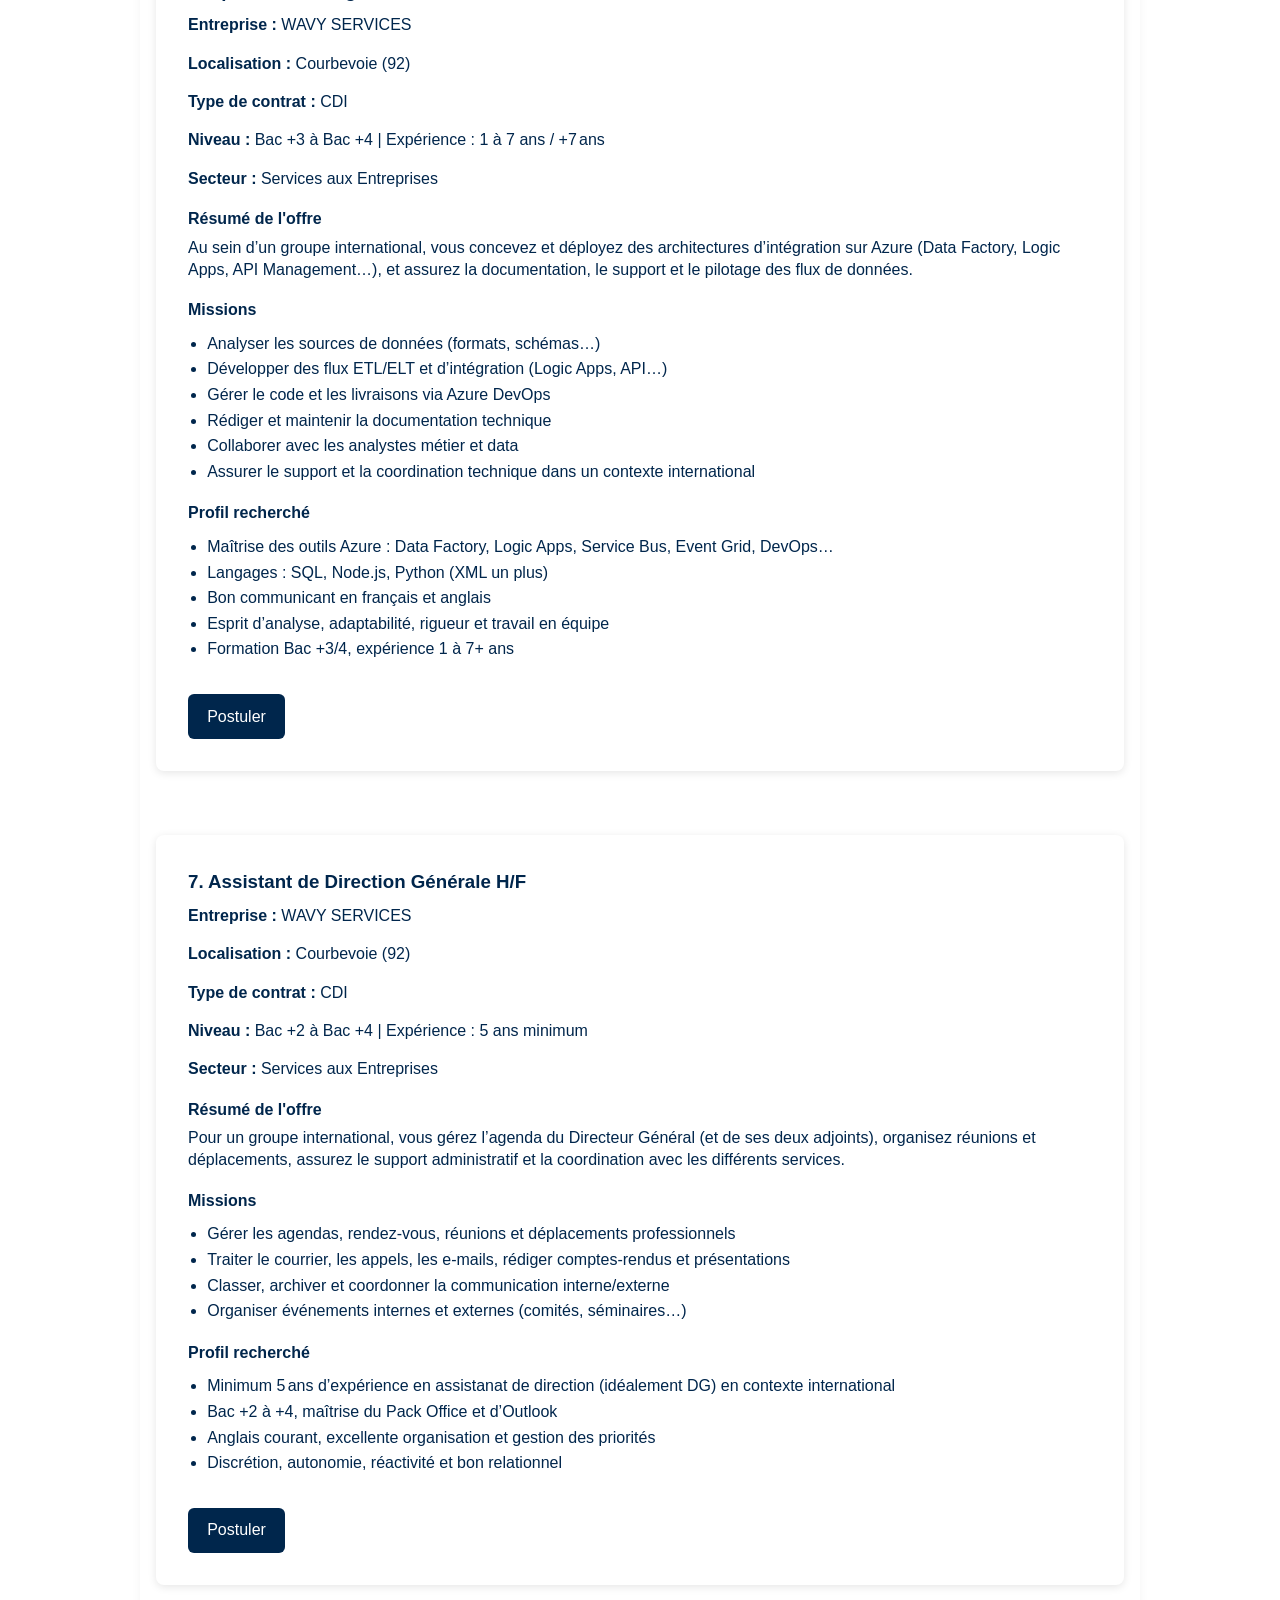
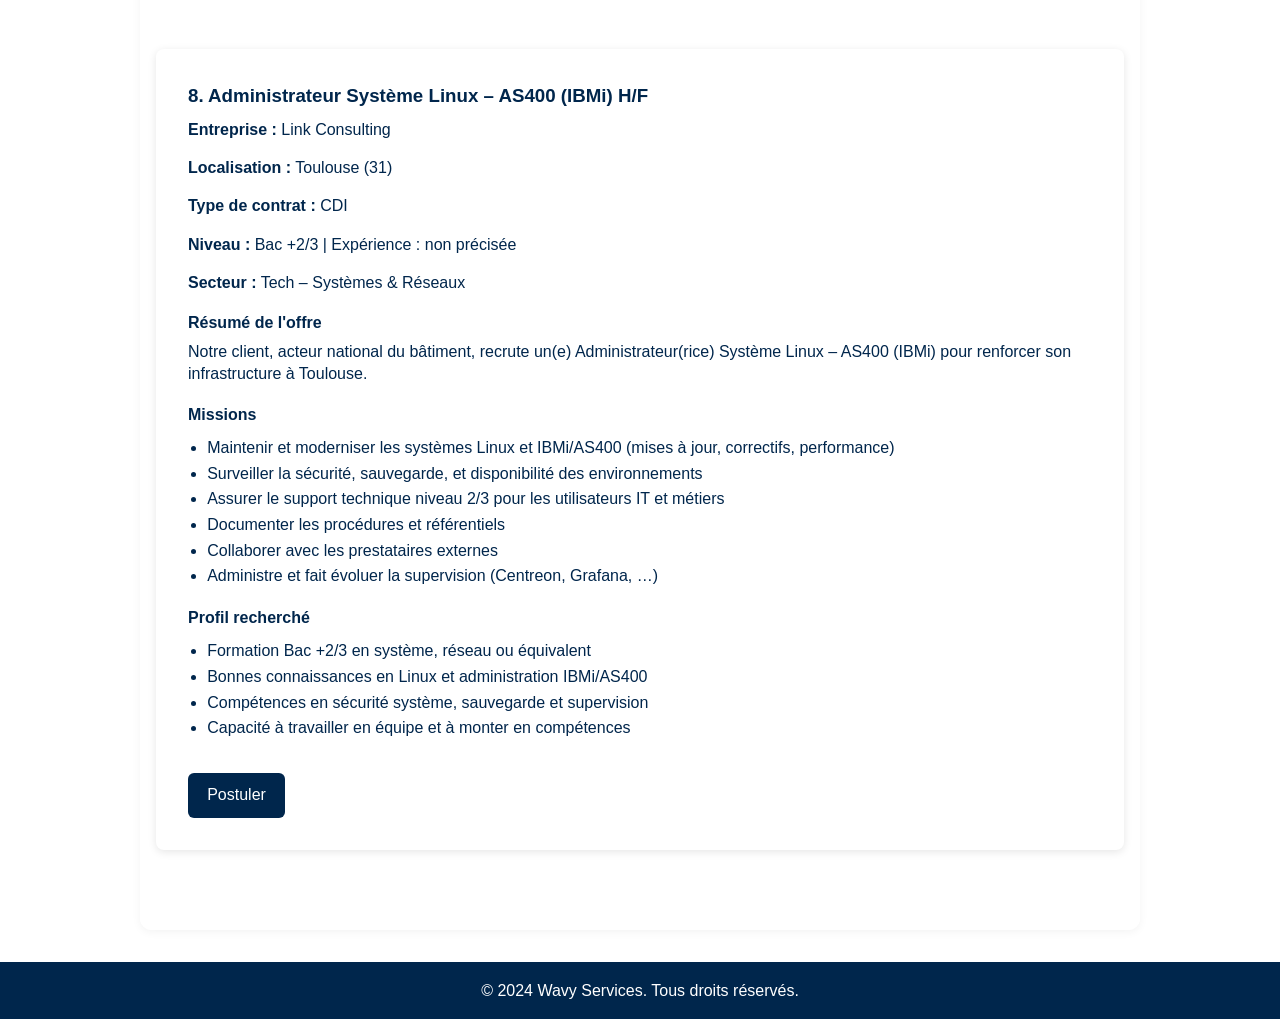
<file: nousRecrutons.html>
<!DOCTYPE html>
<html lang="fr">
<head>
  <!-- Encodage & responsive -->
  <meta charset="UTF-8">
  <meta name="viewport" content="width=device-width, initial-scale=1.0">

  <!-- Titre SEO (≤60 caractères) -->
  <title>Nous recrutons – Wavy Services | Offres d’emploi & Carrières</title>

  <!-- Méta-description (150–160 caractères) -->
  <meta
    name="description"
    content="Découvrez les postes ouverts chez Wavy Services : CDI, CDD et télétravail partiel. Rejoignez nos équipes en recrutement, gestion, IT ou support technique."
  />

  <!-- URL canonique -->
  <link rel="canonical" href="https://https://www.wavyservices.fr/nousRecrutons.html">

  <!-- Feuille de style principale -->
  <link rel="stylesheet" href="stylesWavy.css">

  <!-- Styles spécifiques au formulaire et aux offres -->
  <style>
    .search-form {
      max-width: 600px;
      margin: 2rem auto;
      display: flex;
      gap: 1rem;
      align-items: center;
    }
    .search-form select, .search-form button {
      padding: 0.5rem;
      font-size: 1rem;
    }
    .offre {
      margin: 4rem 0;
      padding: 2rem;
      background: #fff;
      border-radius: 0.5rem;
      box-shadow: 0 2px 8px rgba(0,0,0,0.1);
    }
    .offre h3 {
      margin-bottom: 0.5rem;
      color: var(--couleur-principale);
    }
    .offre p, .offre ul {
      margin-bottom: 1rem;
    }
    .offre ul {
      list-style: disc;
      margin-left: 1.2rem;
    }
    .btn {
      display: inline-block;
      padding: 0.6rem 1.2rem;
      background: var(--couleur-accent);
      color: #fff;
      border-radius: 0.3rem;
      text-decoration: none;
      transition: background 0.3s;
    }
    .btn:hover {
      background: darken(var(--couleur-accent), 10%);
    }
  </style>
</head>
<body>
 <!-- Header fixe -->
<header>
<div class="logo">
    <a href="index.html">
      <img src="imagesWavy/logowavy.jpg" alt="Wavy Services Logo" />
    </a>
  </div>
    <nav>
      <ul>
        <li><a href="index.html#histoire">Nous découvrir</a>
          <ul>
            <li><a href="index.html#histoire">Notre histoire</a></li>
            <li><a href="index.html#equipe_fabrice">Notre équipe</a></li>
            <li><a href="index.html#conviction">Nos convictions</a></li>
            <li><a href="index.html#activites">Nos activités</a></li>
			<li><a href="index.html#clients">ils nous font confiance</a></li>
			 <li><a href="index.html#pdf">Notre certification Qualiopi</a></li>
          </ul>
        </li>
		<li><a href="nousRealisons.html">Nous realisons</a>
		<ul>
		<li><a href="nousRealisons.html#presentation-service">recrutement</a></li>
        <li><a href="nousRealisons.html#prestation">prestation</a></li>
        <li><a href="nousRealisons.html#formation">formation</a></li>
        <li><a href="nousRealisons.html#bilan">bilan de compétences</a></li>
		</ul>
		</li>
        <li><a href="nousRecrutons.html">Nous recrutons</a></li>
		<li><a href="nousContacter.html">Nous contacter</a>
		</li>
      </ul>
    </nav>

<!-- Conteneur générique pour vos icônes de contact -->
<div class="contact-icons">
 <a class="icon"
     href="https://www.linkedin.com/company/wavy-services/"
     target="_blank"
     rel="noopener"
     aria-label="LinkedIn">
   <img src="imagesWavy/linkedin.jpg" alt="linkendin" />
  </a>
  <!-- Téléphone avec tooltip -->
 <a href="nousContacter.html" class="icon">
    <img src="imagesWavy/telephone.jpg" alt="Nous telephoner">
  </a>

  <!-- Mail cliquable vers la page de contact -->
  <a href="nousContacter.html" class="icon">
    <img src="imagesWavy/mail.jpg" alt="Nous contacter par mail">
  </a>
</div>

</header>

 <main>
    <section id="offres">
        <h2>Nous recrutons</h2>

        <!-- Formulaire de sélection d'offre -->
        <form class="search-form" onsubmit="scrollToOffer(); return false;">
            <label for="choix-offre">Choisissez une offre :</label>
            <select id="choix-offre">
                <option value="offre1">1. Chargé de Recrutement et Mobilité Interne H/F</option>
                <option value="offre2">2. Assistant Ressources Humaines H/F</option>
                <option value="offre3">3. Gestionnaire de Paie H/F</option>
                <option value="offre4">4. Développeur SAP H/F</option>
                <option value="offre5">5. SAP Supply Lead H/F</option>
                <option value="offre6">6. Spécialiste Intégration Azure H/F</option>
                <option value="offre7">7. Assistant de Direction Générale H/F</option>
				<option value="offre8">8. Administrateur Système Linux – AS400 (IBMi) H/F</option>
            </select>
            <button type="submit">Rechercher</button>
        </form>


     <!-- Offre 1 -->
<section id="offre1" class="offre">
  <h3>1. Chargé de Recrutement et Mobilité Interne H/F</h3>
  <p><strong>Entreprise :</strong> WAVY SERVICES</p>
  <p><strong>Localisation :</strong> Nanterre (92)</p>
  <p><strong>Type de contrat :</strong> CDI</p>
  <p><strong>Niveau :</strong> Bac +2 | Expérience : 1 à 7 ans et +7 ans</p>
  <p><strong>Secteur :</strong> Services aux Entreprises</p>

  <h4>Résumé de l'offre</h4>
  <p>WAVY SERVICES recrute pour un de ses clients un(e) Chargé(e) de Recrutement et Mobilité Interne pour piloter les recrutements et valoriser la marque employeur.</p>

  <h4>Missions</h4>
  <ul>
    <li>Prendre en charge de A à Z les recrutements de son périmètre</li>
    <li>Élaborer et mettre en œuvre la stratégie de sourcing (chasse, viviers, jobboards, réseaux sociaux…)</li>
    <li>Suivre prestataires, indicateurs de performance et reporting</li>
    <li>Organiser l’intégration (onboarding) et l’accueil des nouveaux collaborateurs</li>
    <li>Accompagner la mobilité interne : identifier les postes, conseiller les salariés</li>
    <li>Participer à des projets RH (image employeur, on‑boarding, réseaux sociaux…)</li>
  </ul>

  <h4>Profil recherché</h4>
  <ul>
    <li>Formation Bac +2 en Ressources Humaines ou équivalent</li>
    <li>Expérience confirmée en recrutement / mobilité interne (5 à 7 ans minimum)</li>
    <li>Organisation, autonomie, esprit d’équipe et dynamisme</li>
  </ul>

  <a href="https://www.hellowork.com/fr-fr/emplois/67359484.html" class="btn">Postuler</a>
</section>


<!-- Offre 2 -->
<section id="offre2" class="offre">
  <h3>2. Assistant Ressources Humaines H/F</h3>
  <p><strong>Entreprise :</strong> WAVY SERVICES</p>
  <p><strong>Localisation :</strong> Toulouse (31)</p>
  <p><strong>Type de contrat :</strong> CDD</p>
  <p><strong>Niveau :</strong> Non précisé | Expérience : non précisée</p>
  <p><strong>Secteur :</strong> Services aux Entreprises</p>

  <h4>Résumé de l'offre</h4>
  <p>WAVY SERVICES recrute pour l’un de ses clients un(e) Assistant(e) Ressources Humaines pour accompagner la gestion administrative et humaine de l’agence de Toulouse.</p>

  <h4>Missions</h4>
  <ul>
    <li>Suivi des dossiers collaborateurs : embauches, contrats, DPAE, visites médicales, arrêts maladie, congés, accidents du travail, procédures disciplinaires</li>
    <li>Participation au recrutement : diffusion d’annonces, pré‑qualification, suivi des candidatures</li>
    <li>Veille sociale et gestion de la vie des collaborateurs</li>
    <li>Rédaction de courriers et documents RH</li>
    <li>Établissement et suivi des bons de commande</li>
    <li>Suivi des approvisionnements et réception des livraisons</li>
    <li>Gestion du courrier entrant et sortant de l’agence</li>
  </ul>

  <h4>Profil recherché</h4>
  <ul>
    <li>Compétences en gestion des ressources humaines et support administratif</li>
  </ul>

  <a href="https://www.hellowork.com/fr-fr/emplois/66930615.html" class="btn">Postuler</a>
</section>

      


      <!-- Offre 3 -->
<section id="offre3" class="offre">
  <h3>3. Gestionnaire de Paie H/F</h3>
  <p><strong>Entreprise :</strong> WAVY SERVICES</p>
  <p><strong>Localisation :</strong> Créteil (94)</p>
  <p><strong>Type de contrat :</strong> CDI</p>
  <p><strong>Niveau :</strong> Bac +2 à Bac +3/4 | Expérience : 1 à 7 ans et +7 ans</p>
  <p><strong>Secteur :</strong> Services aux Entreprises</p>

  <h4>Résumé de l'offre</h4>
  <p>WAVY SERVICES recrute pour un de ses clients un(e) gestionnaire de paie junior. Vous apprendrez et exercerez toutes les missions liées à la paie.</p>

  <h4>Missions</h4>
  <ul>
    <li>Préparation des bulletins de paie (temps de travail, congés, RTT, heures sup, primes…)</li>
    <li>Saisie et contrôle des données dans le logiciel de paie</li>
    <li>Établissement des déclarations fiscales et sociales (URSSAF, retraite, mutuelle…)</li>
    <li>Réalisation de la DSN mensuelle</li>
    <li>Calcul des indemnités de départ et gestion de la portabilité</li>
    <li>Analyses post‑paie et traitement des questions des salariés</li>
    <li>Participation aux projets paie et suivi des dossiers maladie, prévoyance…</li>
  </ul>

  <h4>Profil recherché</h4>
  <ul>
    <li>Formation Bac +2 (paie, RH…)</li>
    <li>Maîtrise des techniques de paie et connaissance du droit social & fiscal</li>
    <li>Organisation, rigueur et sens relationnel</li>
  </ul>

  <a href="https://www.hellowork.com/fr-fr/emplois/67158527.html" class="btn">Postuler</a>

</section>

<!-- Offre 4 -->
<section id="offre4" class="offre">
  <h3>4. Développeur SAP H/F</h3>
  <p><strong>Entreprise :</strong> WAVY SERVICES</p>
  <p><strong>Localisation :</strong> Courbevoie (92)</p>
  <p><strong>Type de contrat :</strong> CDI</p>
  <p><strong>Niveau :</strong> Bac +5 | Expérience : 1 à 7 ans et +7 ans</p>
  <p><strong>Secteur :</strong> Services aux Entreprises</p>

  <h4>Résumé de l'offre</h4>
  <p>Rejoignez un groupe international en pleine transformation digitale : en tant que Développeur SAP (ABAP / Fiori), vous accompagnerez le programme de migration vers SAP S/4 Hana, participerez aux projets internes et prendrez en charge la maintenance et le support production.</p>

  <h4>Missions</h4>
  <ul>
    <li>Rédiger les spécifications techniques et chiffrage des évolutions</li>
    <li>Développer en ABAP sur SAP ECC6 (FI/CO, MM, SD) et sur SAP S/4 Hana (Fiori, CDS, OData…)</li>
    <li>Organiser et réaliser les phases de recette</li>
    <li>Produire et maintenir la documentation technique</li>
    <li>Analyser et corriger les incidents de production en lien avec la TMA</li>
    <li>Mettre en œuvre des flux de données entre SAP et applications périphériques</li>
    <li>Contribuer à la veille technologique SAP</li>
  </ul>

  <h4>Profil recherché</h4>
  <ul>
    <li>Minimum 3 ans d’expérience en développement ABAP/Fiori sur SAP</li>
    <li>Connaissance SAP ECC6 et idéalement S/4 Hana, SAPUI5/CDS/OData</li>
    <li>Anglais courant</li>
    <li>Formation Bac +5 (école d’ingénieur ou équivalent)</li>
  </ul>

  <a href="https://www.hellowork.com/fr-fr/emplois/59390194.html" class="btn">Postuler</a>
</section>

     <!-- Offre 5 -->
<section id="offre5" class="offre">
  <h3>5. SAP Supply Lead H/F</h3>
  <p><strong>Entreprise :</strong> WAVY SERVICES</p>
  <p><strong>Localisation :</strong> Courbevoie (92)</p>
  <p><strong>Type de contrat :</strong> CDI</p>
  <p><strong>Niveau :</strong> Bac +3 à Bac +5 | Expérience : 8 ans minimum</p>
  <p><strong>Secteur :</strong> Services aux Entreprises</p>

  <h4>Résumé de l'offre</h4>
  <p>Pour un groupe international engagé dans la transformation digitale, vous encadrez l’équipe Supply du CoE SAP et pilotez les projets de migration S/4 Hana et la maintenance évolutive des solutions SAP sur un périmètre international.</p>

  <h4>Missions</h4>
  <ul>
    <li>Encadrer l’équipe Supply et assurer la cohésion inter‑équipes</li>
    <li>Garantir la maintenance et l’évolution des solutions SAP</li>
    <li>Participer à la définition et mise en œuvre du Core Model SAP (projet S/4 Hana)</li>
    <li>Coordonner les équipes internes et externes (consultants, éditeurs)</li>
    <li>Conduire des analyses fonctionnelles détaillées et maintenir la documentation</li>
    <li>Assurer le support, la formation et le suivi utilisateurs</li>
    <li>Piloter les projets à enjeux pour le groupe dans un contexte multiculturel</li>
  </ul>

  <h4>Profil recherché</h4>
  <ul>
    <li>8 ans d’expérience minimum en tant que consultant SAP Supply/Retail</li>
    <li>Expertise SAP (MM, SD, Retail), S/4 Hana, intégration Middleware/EDI</li>
    <li>Expérience confirmée d’encadrement d’équipes (3 ans minimum)</li>
    <li>Diplôme Bac +3/5 en informatique, achats, logistique ou vente</li>
    <li>Anglais courant, excellente capacité d’organisation et d’analyse</li>
  </ul>

  <a href="https://www.hellowork.com/fr-fr/emplois/59390194.html" class="btn">Postuler</a>
</section>

<!-- Offre 6 -->
<section id="offre6" class="offre">
  <h3>6. Spécialiste Intégration Azure H/F</h3>
  <p><strong>Entreprise :</strong> WAVY SERVICES</p>
  <p><strong>Localisation :</strong> Courbevoie (92)</p>
  <p><strong>Type de contrat :</strong> CDI</p>
  <p><strong>Niveau :</strong> Bac +3 à Bac +4 | Expérience : 1 à 7 ans / +7 ans</p>
  <p><strong>Secteur :</strong> Services aux Entreprises</p>

  <h4>Résumé de l'offre</h4>
  <p>Au sein d’un groupe international, vous concevez et déployez des architectures d’intégration sur Azure (Data Factory, Logic Apps, API Management…), et assurez la documentation, le support et le pilotage des flux de données.</p>

  <h4>Missions</h4>
  <ul>
    <li>Analyser les sources de données (formats, schémas…)</li>
    <li>Développer des flux ETL/ELT et d’intégration (Logic Apps, API…)</li>
    <li>Gérer le code et les livraisons via Azure DevOps</li>
    <li>Rédiger et maintenir la documentation technique</li>
    <li>Collaborer avec les analystes métier et data</li>
    <li>Assurer le support et la coordination technique dans un contexte international</li>
  </ul>

  <h4>Profil recherché</h4>
  <ul>
    <li>Maîtrise des outils Azure : Data Factory, Logic Apps, Service Bus, Event Grid, DevOps…</li>
    <li>Langages : SQL, Node.js, Python (XML un plus)</li>
    <li>Bon communicant en français et anglais</li>
    <li>Esprit d’analyse, adaptabilité, rigueur et travail en équipe</li>
    <li>Formation Bac +3/4, expérience 1 à 7+ ans</li>
  </ul>

  <a href="https://www.hellowork.com/fr-fr/emplois/61417460.html" class="btn">Postuler</a>
</section>

<!-- Offre 7 -->
<section id="offre7" class="offre">
  <h3>7. Assistant de Direction Générale H/F</h3>
  <p><strong>Entreprise :</strong> WAVY SERVICES</p>
  <p><strong>Localisation :</strong> Courbevoie (92)</p>
  <p><strong>Type de contrat :</strong> CDI</p>
  <p><strong>Niveau :</strong> Bac +2 à Bac +4 | Expérience : 5 ans minimum</p>
  <p><strong>Secteur :</strong> Services aux Entreprises</p>

  <h4>Résumé de l'offre</h4>
  <p>Pour un groupe international, vous gérez l’agenda du Directeur Général (et de ses deux adjoints), organisez réunions et déplacements, assurez le support administratif et la coordination avec les différents services.</p>

  <h4>Missions</h4>
  <ul>
    <li>Gérer les agendas, rendez‑vous, réunions et déplacements professionnels</li>
    <li>Traiter le courrier, les appels, les e‑mails, rédiger comptes‑rendus et présentations</li>
    <li>Classer, archiver et coordonner la communication interne/externe</li>
    <li>Organiser événements internes et externes (comités, séminaires…)</li>
  </ul>

  <h4>Profil recherché</h4>
  <ul>
    <li>Minimum 5 ans d’expérience en assistanat de direction (idéalement DG) en contexte international</li>
    <li>Bac +2 à +4, maîtrise du Pack Office et d’Outlook</li>
    <li>Anglais courant, excellente organisation et gestion des priorités</li>
    <li>Discrétion, autonomie, réactivité et bon relationnel</li>
  </ul>

  <a href="https://www.hellowork.com/fr-fr/emplois/67010242.html" class="btn">Postuler</a>
</section>

<!-- Offre 8 -->
<section id="offre8" class="offre">
  <h3>8. Administrateur Système Linux – AS400 (IBMi) H/F</h3>
  <p><strong>Entreprise :</strong> Link Consulting</p>
  <p><strong>Localisation :</strong> Toulouse (31)</p>
  <p><strong>Type de contrat :</strong> CDI</p>
  <p><strong>Niveau :</strong> Bac +2/3 | Expérience : non précisée</p>
  <p><strong>Secteur :</strong> Tech – Systèmes & Réseaux</p>

  <h4>Résumé de l'offre</h4>
  <p>Notre client, acteur national du bâtiment, recrute un(e) Administrateur(rice) Système Linux – AS400 (IBMi) pour renforcer son infrastructure à Toulouse.</p>

  <h4>Missions</h4>
  <ul>
    <li>Maintenir et moderniser les systèmes Linux et IBMi/AS400 (mises à jour, correctifs, performance)</li>
    <li>Surveiller la sécurité, sauvegarde, et disponibilité des environnements</li>
    <li>Assurer le support technique niveau 2/3 pour les utilisateurs IT et métiers</li>
    <li>Documenter les procédures et référentiels</li>
    <li>Collaborer avec les prestataires externes</li>
    <li>Administre et fait évoluer la supervision (Centreon, Grafana, …)</li>
  </ul>

  <h4>Profil recherché</h4>
  <ul>
    <li>Formation Bac +2/3 en système, réseau ou équivalent</li>
    <li>Bonnes connaissances en Linux et administration IBMi/AS400</li>
    <li>Compétences en sécurité système, sauvegarde et supervision</li>
    <li>Capacité à travailler en équipe et à monter en compétences</li>
  </ul>

  <a href="https://www.free-work.com/fr/tech-it/administrateur-systeme-linux/job-mission/administrateur-systeme-as-400-ibmi" class="btn">Postuler</a>
</section>

      

      

    </section>
  </main>

  <footer>
    <p>&copy; 2024 Wavy Services. Tous droits réservés.</p>
  </footer>

  <script>
    function scrollToOffer() {
      const selected = document.getElementById('choix-offre').value;
      const target = document.getElementById(selected);
      if (target) {
        target.scrollIntoView({ behavior: 'smooth' });
      }
    }
  </script>
</body>
</html>
</file>
<file: stylesWavy.css>
/* 1) Variables globales */
:root {
  --header-height: 100px;           /* Hauteur de votre header */
  --header-offset: calc(var(--header-height) + 20px); /* Décalage pour le scroll */
  --couleur-principale: #00264C;
  --couleur-secondaire: #ffffff;
  --couleur-accent: #00264C;
  --couleur-fond: #f8f9fa;
}

/* 2) Reset de base */
*, *::before, *::after {
  margin: 0;
  padding: 0;
  box-sizing: border-box;
}

/* 3) Comportement du scroll d’ancre */
html {
  scroll-behavior: smooth;
  scroll-padding-top: var(--header-offset); /* décale l’ancre */
}

/* 4) Body et header */
body {
  margin: 0;
  padding-top: var(--header-height); /* décale tout le contenu sous le header */
  font-family: 'Arial', sans-serif;
  background-image: url('imagesWavy/vague1.gif');
  background-repeat: no-repeat;    /* pas de répétition */
  background-size: cover;          /* adapte l’image à tout l’écran */
  background-position: center;     /* centre l’image */
  background-attachment: fixed;    /* reste fixe au scroll */
  color: var(--couleur-principale);
  line-height: 1.6;
}

header {
  position: fixed;
  top: 0;
  left: 0;
  width: 100%;
  height: var(--header-height);
  background-color: var(--couleur-principale);
  color: var(--couleur-secondaire);
  z-index: 1000;
  padding: 1rem 2rem;
  display: flex;
  align-items: center;
  justify-content: space-between;
}
/* 1) Transforme le container en flexbox horizontale */
.header-container {
  display: flex;
  align-items: center;            /* centre verticalement logo & nav */
  justify-content: space-between; /* pousse logo à gauche, nav à droite */
  padding: 1rem 2rem;             /* ajustez selon vos besoins */
}

/* 2) Taille et centrage du logo */
.header-container .pdf-logo {
  display: block;
  max-height: 60px; /* ou la hauteur que vous souhaitez */
  width: auto;
}


/* 5) Menu */
header nav ul {
  list-style: none;
  display: flex;
}

header nav ul li {
  position: relative;
  margin-left: 1rem;
}
header nav ul li a {
  color: var(--couleur-secondaire);
  text-decoration: none;
  font-weight: bold;
  padding: 0.5rem 1rem;
  display: block;
}
header nav ul li a:hover {
  background: var(--couleur-secondaire);
  color: var(--couleur-principale);
  border-radius: 5px;
}
header nav ul li ul {
  display: none;
  position: absolute;
  top: 100%;
  left: 0;
  background: var(--couleur-secondaire);
  min-width: 200px;
  box-shadow: 0 2px 5px rgba(0,0,0,0.2);
}
header nav ul li:hover > ul {
  display: block;
}
header nav ul li ul li a {
  color: var(--couleur-principale);
  font-weight: normal;
  padding: 0.75rem 1rem;
}
header nav ul li ul li a:hover {
  background: var(--couleur-accent);
  color: #fff;
}

.contact-icons {
  display: flex;
  align-items: center;
  gap: 15px;  /* Ajoutez l'espacement entre les icônes */
}

.icon {
  display: inline-block;
  cursor: pointer;
  border-radius: 8px;  /* Arrondi des coins pour l'élément de l'icône */
  overflow: hidden;    /* Assurez-vous que l'image respecte l'arrondi */
}

.icon img {
  width: 36px;         /* Largeur fixe (ajustez si nécessaire) */
  height: 36px;        /* Hauteur fixe (ajustez si nécessaire) */
  object-fit: cover;   /* Pour bien remplir le conteneur sans déformation */
  border-radius: 8px;  /* Arrondi des coins pour l'image à l'intérieur */
}

/* Votre tooltip téléphone existant */
.phone-tooltip {
  display: none;
  position: absolute;
  bottom: auto;
  top: 100%;
  transform: translateX(-50%);
  white-space: nowrap;
  background: #ffffff;
  color: #00264C;
  border-radius: 4px;
  box-shadow: 0 2px 6px rgba(0,0,0,0.15);
  font-size: 0.9rem;
  z-index: 10;
  pointer-events: none;
  margin-top: 0.25rem;
}

.icon:hover .phone-tooltip {
  display: block;
  border-radius: 4px;    /* bords arrondis légers */
}



/* Section intro */
/* 🌟 Section d'intro animée */
#intro {
  position: relative;
  width: 100%;
  height: 100vh;
  background-color: black;
  display: flex;
  flex-direction: column;
  justify-content: center;
  align-items: center;
  background-size: cover;
  background-position: center;
  background-repeat: no-repeat;
  transition: background-image 1s ease-in-out;
  overflow: hidden;
}

#intro.bg-loaded {
  background-image: url('imagesWavy/vague1.gif');
}

/* 🎬 Titre 1 avec effet texte masqué dans image */
.intro-text-mask {
  font-size: 9vw;
  font-weight: bold;
  background: white;
  background-size: cover;
  -webkit-background-clip: text;
  -webkit-text-fill-color: transparent;
  text-align: center;
  margin: 0;
}

/* Conteneur animé */
.intro-wrapper {
  opacity: 0;
  transform: scale(1);
  transition: transform 1.2s ease, opacity 1.2s ease;
  will-change: transform, opacity;
}

.intro-wrapper.visible {
  opacity: 1;
}

.intro-wrapper.fade-out {
  opacity: 0;
  transform: scale(2.5);
}

/* 🎯 Titre 2 qui s'affiche ensuite */
.second-title {
  font-size: 5rem;
   font-weight: bold;     /* Pour un rendu plus marqué */
  color: white;
  opacity: 0;
  transition: opacity 1.5s ease-in-out;
  margin-top: 2rem;
  text-align: center;
  top: 50%;
  left: 50%;
  transform: translate(0%, -120%);
}
.second-title a {
  color: white;
  text-decoration: none;
}

.second-title a:hover {
  text-decoration: underline; /* ou none si vous ne voulez jamais de soulignement */
}

.second-title.visible {
  opacity: 1;
}


/* 📱 Responsive */
@media (max-width: 768px) {
  .intro-text-mask {
    font-size: 14vw;
  }

  .second-title {
    font-size: 2rem;
  }
}

#video-background {
  position: absolute;
  top: 0; left: 0;
  width: 100%;
  height: 100%;
  object-fit: cover;
  z-index: -1;
}

/* Titre “Nous découvrir” */
.second-title {
  color: #ffffff;        /* Blanc */
  font-size: 4rem;       /* Ajustez la taille selon votre convenance */
  font-weight: bold;     /* Pour un rendu plus marqué */
  text-align: center;
  margin-top: 2rem;
}


/* Sections - réduire hauteur */
section {
    padding: 2rem;
    margin: 2rem auto;
    max-width: 1000px;
    background: rgba(255, 255, 255, 0.85); /* Blanc transparent */
    box-shadow: 0 0 5px rgba(0, 0, 0, 0.05);
    backdrop-filter: blur(5px);
   
    border-radius: 12px;
}
/* Sections - réduire hauteur */
/* 🎯 Section Histoire — hauteur fixe */
#histoire {
    height: 75vh;               /* 🔼 Augmenté pour plus d’espace */
    min-height: 450px; 
    display: flex;
    align-items: center;
    justify-content: center;
    padding: 2rem;
    margin: 2rem auto;
    max-width: 1200px;
    overflow: hidden;
    background: linear-gradient(to right, #ffffff, #f0f8ff);
    border-radius: 16px;
    box-shadow: 0 8px 24px rgba(0, 0, 0, 0.05);
    scroll-margin-top: 180px; /* hauteur de ton header + un petit espace */
}

/* Conteneur image + texte */
.histoire-container {
    display: flex;
    align-items: center;
    justify-content: space-between;
    flex-wrap: wrap;
    gap: 2rem;
    height: 100%;
    width: 100%;
}

/* Image */
.histoire-image {
    flex: 0 0 380px;
    max-width: 100%;
    display: flex;
    justify-content: center;
}

.histoire-image img {
    width: 100%;
    height: auto;
    max-height: 400px;
    object-fit: cover;
    border-radius: 10px;
    box-shadow: 0 2px 10px rgba(0, 0, 0, 0.1);
}

/* Texte */
.histoire-texte {
    flex: 1;
    min-width: 300px;
}

.histoire-texte h2 {
    font-size: 2rem;
    color: var(--couleur-principale);
    margin-bottom: 1rem;
}

.histoire-texte p {
    font-size: 1.1rem;
    line-height: 1.8;
    color: #333;
    margin-bottom: 1rem;
    text-align: justify;
}

/* 📱 Responsive : plein écran et colonne sur mobile */
@media (max-width: 768px) {
    #histoire {
        height: 100vh;
        flex-direction: column;
        padding: 1.5rem;
    }

    .histoire-container {
        flex-direction: column;
        justify-content: center;
    }

    .histoire-image {
        flex: none;
        max-width: 90%;
    }
}
/* ===========================
   👤 Section Équipe : Fabrice
   =========================== */
#equipe_fabrice {
    height: 75vh;               /* 🔼 Augmenté pour plus d’espace */
    min-height: 450px;       
    display: flex;
    align-items: center;
    justify-content: center;
    padding: 2rem;
    margin: 2rem auto;
    max-width: 1200px;
    overflow: hidden;
    background: linear-gradient(to right, #ffffff, #f0f8ff);
    border-radius: 16px;
    box-shadow: 0 8px 24px rgba(0, 0, 0, 0.05);
    scroll-margin-top: 120px; /* hauteur de ton header + un petit espace */
}

/* Conteneur image + texte */
.equipe_fabrice-container {
    display: flex;
    align-items: center;
    justify-content: space-between;
    flex-wrap: wrap;
    gap: 2rem;
    height: 100%;
    width: 100%;
}

/* Image */
.equipe_fabrice-image {
    flex: 0 0 380px;
    max-width: 100%;
    display: flex;
    justify-content: center;
}

.equipe_fabrice-image img {
    width: 100%;
    height: auto;
    max-height: 400px;
    object-fit: cover;
    border-radius: 10px;
    box-shadow: 0 2px 10px rgba(0, 0, 0, 0.1);
}

/* Texte */
.equipe_fabrice-texte {
    flex: 1;
    min-width: 300px;
}

.equipe_fabrice-texte h2 {
    font-size: 2rem;
    color: var(--couleur-principale);
    margin-bottom: 1rem;
}

.equipe_fabrice-texte p {
    font-size: 1.1rem;
    line-height: 1.8;
    color: #333;
    margin-bottom: 1rem;
    text-align: justify;
}

/* 📱 Responsive : plein écran et colonne sur mobile */
@media (max-width: 768px) {
    #equipe_fabrice {
        height: 100vh;
        flex-direction: column;
        padding: 1.5rem;
    }

    .equipe_fabrice-container {
        flex-direction: column;
        justify-content: center;
    }

    .equipe_fabrice-image {
        flex: none;
        max-width: 90%;
    }
}
#equipe_wydeline {
     height: 75vh;               /* 🔼 Augmenté pour plus d’espace */
	 min-height: 450px;       
    display: flex;
    align-items: center;
    justify-content: center;
    padding: 2rem;
    margin: 2rem auto;
    max-width: 1200px;
    overflow: hidden;
    background: linear-gradient(to right, #ffffff, #f0f8ff);
    border-radius: 16px;
    box-shadow: 0 8px 24px rgba(0, 0, 0, 0.05);
    scroll-margin-top: 120px; /* hauteur de ton header + un petit espace */
}

/* Conteneur image + texte */
.equipe_wydeline-container {
    display: flex;
    align-items: center;
    justify-content: space-between;
    flex-wrap: wrap;
    gap: 2rem;
    height: 100%;
    width: 100%;
}

/* Image */
.equipe_wydeline-image {
    flex: 0 0 380px;
    max-width: 100%;
    display: flex;
    justify-content: center;
}

.equipe_wydeline-image img {
    width: 100%;
    height: auto;
    max-height: 400px;
    object-fit: cover;
    border-radius: 10px;
    box-shadow: 0 2px 10px rgba(0, 0, 0, 0.1);
}

/* Texte */
.equipe_wydeline-texte {
    flex: 1;
    min-width: 300px;
}

.equipe_wydeline-texte h2 {
    font-size: 2rem;
    color: var(--couleur-principale);
    margin-bottom: 1rem;
}

.equipe_wydeline-texte p {
    font-size: 1.1rem;
    line-height: 1.8;
    color: #333;
    margin-bottom: 1rem;
    text-align: justify;
}

/* 📱 Responsive : plein écran et colonne sur mobile */
@media (max-width: 768px) {
    #equipe_wydeline {
        height: 100vh;
        flex-direction: column;
        padding: 1.5rem;
    }

    .equipe_wydeline-container {
        flex-direction: column;
        justify-content: center;
    }

    .equipe_wydeline-image {
        flex: none;
        max-width: 90%;
    }
}

#conviction {
     height: 75vh;               /* 🔼 Augmenté pour plus d’espace */
	 min-height: 450px;       
    display: flex;
    align-items: center;
    justify-content: center;
    max-width: 1200px;
    overflow: hidden;
    background: linear-gradient(to right, #ffffff, #f0f8ff);
    border-radius: 16px;
    box-shadow: 0 8px 24px rgba(0, 0, 0, 0.05);
	margin: 2rem auto !important;  /* centré avec 2rem d’espaces verticaux */
	padding: 2rem !important;      /* idem que equipe_wydeline */
    scroll-margin-top: 120px; /* hauteur de ton header + un petit espace */
}

/* Conteneur image + texte */
.conviction-container {
    display: flex;
    align-items: center;
    justify-content: space-between;
    flex-wrap: wrap;
    gap: 2rem;
    height: 100%;
    width: 100%;
}

/* Image */
.conviction-image {
    flex: 0 0 380px;
    max-width: 100%;
    display: flex;
    justify-content: center;
}

.conviction-image img {
    width: 100%;
    height: auto;
    max-height: 400px;
    object-fit: cover;
    border-radius: 10px;
    box-shadow: 0 2px 10px rgba(0, 0, 0, 0.1);
}

/* Texte */
.conviction-texte {
    flex: 1;
    min-width: 300px;
}

.conviction-texte h2 {
    font-size: 2rem;
    color: var(--couleur-principale);
    margin-bottom: 1rem;
}

.conviction-texte p {
    font-size: 1.1rem;
    line-height: 1.8;
    color: #333;
    margin-bottom: 1rem;
    text-align: justify;
}

/* 📱 Responsive : plein écran et colonne sur mobile */
@media (max-width: 768px) {
    #conviction {
        height: 100vh;
        flex-direction: column;
        padding: 1.5rem;
    }

    .conviction-container {
        flex-direction: column;
        justify-content: center;
    }

    .conviction-image {
        flex: none;
        max-width: 90%;
    }
}

/* Flèche fixe en haut, centrée horizontalement */
.scroll-arrow {
  position: absolute;
  top: 10px;
  left: 50%;
  transform: translateX(-50%);
  font-size: 2rem;
  color: var(--couleur-accent);
  animation: bounce 1.5s infinite;
  z-index: 10;
  display: block;
}


.scroll-arrow.up {
     position: absolute;
    bottom: 20px;
    left: 50%;
    transform: translateX(-50%);
    font-size: 2.5rem;
    color: var(--couleur-principale);
    opacity: 1; /* 👈 Force l’apparition immédiate */
    z-index: 9999; /* 👈 Force l'affichage au-dessus de tout */
    text-align: center;
}


/* Animation douce */
@keyframes bounce {
  0%, 100% {
    transform: translateX(-50%) translateY(0);
  }
  50% {
    transform: translateX(-50%) translateY(5px);
  }
}



/* ACTIVITÉS */
#activite {
     height: 75vh;               /* 🔼 Augmenté pour plus d’espace */
	 min-height: 450px;       
    display: flex;
    align-items: center;
    justify-content: center;
    padding: 2rem;
    margin: 2rem auto;
    max-width: 1200px;
    overflow: hidden;
    background: linear-gradient(to right, #ffffff, #f0f8ff);
    border-radius: 16px;
    box-shadow: 0 8px 24px rgba(0, 0, 0, 0.05);
    scroll-margin-top: 120px; /* hauteur de ton header + un petit espace */
}

/* Conteneur image + texte */
.activite-container {
    display: flex;
    align-items: center;
    justify-content: space-between;
    flex-wrap: wrap;
    gap: 2rem;
    height: 100%;
    width: 100%;
}
.activites-grid {
    display: grid;
    grid-template-columns: repeat(2, 1fr);
    gap: 2rem;
}

.flip-card {
    perspective: 1000px;
}

.flip-card-inner {
    position: relative;
    width: 100%;
    height: 320px;
    transform-style: preserve-3d;
    transition: transform 0.6s;
}

.flip-card:hover .flip-card-inner {
    transform: rotateY(180deg);
}

.flip-card-front, .flip-card-back {
    position: absolute;
    width: 100%;
    height: 100%;
    backface-visibility: hidden;
    border-radius: 12px;
    box-shadow: 0 2px 12px rgba(0,0,0,0.1);
    display: flex;
    flex-direction: column;
    align-items: center;
    justify-content: center;
}

.flip-card-front {
    background-color: var(--couleur-secondaire);
}

.flip-card-front img {
    width: 100%;
    height: 160px;
    object-fit: cover;
    border-radius: 10px;
    margin-bottom: 1rem;
}

.flip-card-back {
    background-color: var(--couleur-principale);
    color: white;
    transform: rotateY(180deg);
    text-align: center;
}

.flip-card-back .btn {
    background-color: var(--couleur-accent);
    color: white;
    padding: 0.5rem 1rem;
    border-radius: 6px;
    text-decoration: none;
}

/* FOOTER */
footer {
    background-color: var(--couleur-principale);
    color: var(--couleur-secondaire);
    text-align: center;
    padding: 1rem;
    position: relative;
    bottom: 0;
    width: 100%;
}

/* RESPONSIVE */
@media (max-width: 700px) {
    .histoire-container,
    .equipe-container,
    .conviction-container {
        flex-direction: column;
    }

    .activites-grid {
        grid-template-columns: 1fr;
    }
}


/* 2/ On fait de la section #pdf un flex-container vertical plein écran */
#pdf {
  display: flex;
  flex-direction: column;
  height: 200vh;
  overflow: hidden;    /* pas de scroll interne */
}

/* 3/ Le titre reste à sa taille naturelle */
#pdf > h2 {
  flex: 0 0 auto;
  margin: 1rem 0;
  text-align: center;
}

/* 4/ On supprime toute limite de taille sur .pdf-container et on le rend extensible */
.pdf-container {
  flex: 1 1 auto;
  margin: 0;
  padding: 0;
  background: none;
  box-shadow: none;
  border-radius: 0;
  overflow: hidden;    /* masque tout débordement */
}

/* 5/ L’objet PDF prend 100 % de l’espace disponible 
      et on ajoute #zoom=page-fit pour forcer l’ajustement */
.pdf-container object {
  width: 100%;
  height: 100%;
  border: none;
}

/* ================================
   SECTION "Ils nous font confiance"
   ================================ */
.clients-section {
  background: var(--couleur-fond);
  padding: 4rem 1rem;
  text-align: center;
}

.clients-section h2 {
  font-size: 2.5rem;
  margin-bottom: 1rem;
  color: var(--couleur-principale);
}

.clients-section p {
  max-width: 600px;
  margin: 0 auto 2rem;
  color: var(--couleur-principale);
}

/* Slider logos */
.clients-slider {
  overflow: hidden;
  position: relative;
}

.slide-track {
  display: flex;
  width: calc(250px * 8); /* nombre_de_logos × largeur_slide */
  animation: scroll 30s linear infinite;
}

.slide {
  width: 250px;
  flex-shrink: 0;
  display: flex;
  align-items: center;
  justify-content: center;
  padding: 1rem;
}

.slide img {
  max-width: 100%;
  max-height: 80px;
  object-fit: contain;
}

/* Animation de défilement */
@keyframes scroll {
  0%   { transform: translateX(0); }
  100% { transform: translateX(calc(-250px * 4)); } /* - (nombre_unique_logos × largeur_slide) */}


 /* Styles spécifiques à la page "Nos réalisations" */
     #recrutement {
      padding: 4rem 1rem;
      max-width: 1000px;
      margin: 0 auto;
      background-color: rgba(255, 255, 255, 0.95);
      border-radius: 12px;
      box-shadow: 0 2px 10px rgba(0,0,0,0.05);
      margin-bottom: 2rem;
    }
    #recrutement h2 {
      text-align: center;
      margin-bottom: 1.5rem;
      color: var(--couleur-principale);
    }
    #intro p {
      line-height: 1.6;
      text-align: center;
      font-size: 1.1rem;
      color: #333;
    }
    .projet-cards {
      display: grid;
      grid-template-columns: repeat(auto-fit, minmax(280px, 1fr));
      gap: 2rem;
      margin-top: 2rem;
    }
    .projet-card {
      background-color: #fff;
      border-radius: 12px;
      box-shadow: 0 2px 8px rgba(0,0,0,0.05);
      padding: 1.5rem;
      transition: transform 0.2s ease-in-out;
    }
    .projet-card:hover {
      transform: translateY(-5px);
    }
    .projet-card h3 {
      margin-bottom: 0.8rem;
      color: var(--couleur-accent);
    }
    .projet-card p {
      line-height: 1.4;
      color: #555;
    }
    @media (max-width: 700px) {
      #intro, #recrutement {
        padding: 2rem 1rem;
      }
      .projet-cards {
        grid-template-columns: 1fr;
      }
    }
	 /* Styles spécifiques à la page "Nous recrutons" */
    #offres {
      max-width: 1000px;
      margin: 2rem auto;
      padding: 1rem;
      background-color: rgba(255, 255, 255, 0.9);
      border-radius: 12px;
      box-shadow: 0 2px 10px rgba(0,0,0,0.05);
    }
    #offres h2 {
      text-align: center;
      color: var(--couleur-accent);
      margin-bottom: 1.5rem;
    }
    .search-form {
      display: flex;
      flex-wrap: wrap;
      gap: 1rem;
      justify-content: center;
      align-items: center;
      margin-bottom: 2rem;
    }
    .search-form label {
      font-weight: bold;
    }
    .search-form select,
    .search-form button {
      padding: 0.6rem 1rem;
      font-size: 1rem;
      border: 1px solid #ccc;
      border-radius: 6px;
    }
    .search-form button {
      background-color: var(--couleur-accent);
      color: #fff;
      cursor: pointer;
      transition: background-color 0.2s ease-in-out;
    }
    .search-form button:hover {
      background-color: #0056b3;
    }
    .offre {
      margin-bottom: 3rem;
      padding: 1rem;
      border-radius: 12px;
      background-color: var(--couleur-secondaire);
      box-shadow: 0 2px 8px rgba(0,0,0,0.05);
      scroll-margin-top: 120px; /* pour compenser le header fixe */
    }
    .offre h3 {
      color: var(--couleur-principale);
      margin-bottom: 0.5rem;
    }
    .offre p {
      margin: 0.3rem 0;
      line-height: 1.4;
    }
    .offre h4 {
      margin-top: 1rem;
      color: var(--couleur-accent);
    }
    .offre ul {
      margin: 0.5rem 0 1rem 1.2rem;
      list-style: disc inside;
    }
    .offre a.btn {
      display: inline-block;
      margin-top: 1rem;
      padding: 0.6rem 1.2rem;
      background-color: var(--couleur-accent);
      color: #fff;
      text-decoration: none;
      border-radius: 6px;
      transition: background-color 0.2s ease-in-out;
    }
    .offre a.btn:hover {
      background-color: #0056b3;
    }
    @media (max-width: 700px) {
      .search-form {
        flex-direction: column;
      }
    }
/* Conteneur global pour le flux */
#presentation-service {
  display: flex;
  flex-direction: column; /* titre au-dessus, container ensuite */
  align-items: center;
    display: flex;
    align-items: center;
    justify-content: center;
    padding: 2rem;
    margin: 2rem auto;
    max-width: 1200px;
    overflow: hidden;
    border-radius: 16px;
    box-shadow: 0 8px 24px rgba(0, 0, 0, 0.05);
    scroll-margin-top: 180px; /* hauteur de ton header + un petit espace */
}
#presentation-service h3 {
  margin-top: 2rem; /* ou ajustez la valeur pour obtenir l’espace souhaité */
}

#processus {
  display: flex;
  flex-direction: column; /* titre au-dessus, container ensuite */
  align-items: center;
  margin-bottom: 2rem; 
   height: 75vh;               /* 🔼 Augmenté pour plus d’espace */
    min-height: 450px; 
    display: flex;
    align-items: center;
    justify-content: center;
    padding: 2rem;
    margin: 2rem auto;
    max-width: 1200px;
    overflow: hidden;
    border-radius: 16px;
    box-shadow: 0 8px 24px rgba(0, 0, 0, 0.05);
    scroll-margin-top: 180px; /* hauteur de ton header + un petit espace */
}
#temoignages {
  display: flex;
  flex-direction: column; /* titre au-dessus, container ensuite */
  align-items: center;
  margin-bottom: 2rem; 
   height: 75vh;               /* 🔼 Augmenté pour plus d’espace */
    min-height: 450px; 
    display: flex;
    align-items: center;
    justify-content: center;
    padding: 2rem;
    margin: 2rem auto;
    max-width: 1200px;
    overflow: hidden;
    border-radius: 16px;
    box-shadow: 0 8px 24px rgba(0, 0, 0, 0.05);
    scroll-margin-top: 180px; /* hauteur de ton header + un petit espace */
}
#contact-prospects {
  display: flex;
  flex-direction: column; /* titre au-dessus, container ensuite */
  align-items: center;
  margin-bottom: 2rem; 
   height: 75vh;               /* 🔼 Augmenté pour plus d’espace */
    min-height: 450px; 
    display: flex;
    align-items: center;
    justify-content: center;
    padding: 2rem;
    margin: 2rem auto;
    max-width: 1200px;
    overflow: hidden;
    border-radius: 16px;
    box-shadow: 0 8px 24px rgba(0, 0, 0, 0.05);
    scroll-margin-top: 180px; /* hauteur de ton header + un petit espace */
}
#recrutement {
  display: flex;
  flex-direction: column; /* titre au-dessus, container ensuite */
  align-items: center;
  margin-bottom: 2rem; 
    display: flex;
    align-items: center;
    justify-content: center;
    padding: 2rem;
    margin: 2rem auto;
    max-width: 1200px;
    overflow: hidden;
    border-radius: 16px;
    box-shadow: 0 8px 24px rgba(0, 0, 0, 0.05);
    scroll-margin-top: 180px; /* hauteur de ton header + un petit espace */
}
#prestation {
  display: flex;
  flex-direction: column; /* titre au-dessus, container ensuite */
  align-items: center;
  margin-bottom: 2rem; 
  display: flex;
  align-items: center;
  justify-content: center;
  padding: 2rem;
  margin: 2rem auto;
  max-width: 1200px;
  overflow: hidden;
  border-radius: 16px;
  box-shadow: 0 8px 24px rgba(0, 0, 0, 0.05);
  scroll-margin-top: 180px; /* hauteur de ton header + un petit espace */
}
#formation {
  display: flex;
  flex-direction: column; /* titre au-dessus, container ensuite */
  align-items: center;
  margin-bottom: 2rem;               /* 🔼 Augmenté pour plus d’espace */
    min-height: 450px; 
    display: flex;
    align-items: center;
    justify-content: center;
    padding: 2rem;
    margin: 2rem auto;
    max-width: 1200px;
    overflow: hidden;
    border-radius: 16px;
    box-shadow: 0 8px 24px rgba(0, 0, 0, 0.05);
    scroll-margin-top: 180px; /* hauteur de ton header + un petit espace */
}
#bilan {
  display: flex;
  flex-direction: column; /* titre au-dessus, container ensuite */
  align-items: center;
  margin-bottom: 2rem; 
    display: flex;
    align-items: center;
    justify-content: center;
    padding: 2rem;
    margin: 2rem auto;
    max-width: 1200px;
    overflow: hidden;
    border-radius: 16px;
    box-shadow: 0 8px 24px rgba(0, 0, 0, 0.05);
    scroll-margin-top: 180px; /* hauteur de ton header + un petit espace */
}

/* ----------------------------------------------------
   Styles pour la section Bilan de Compétences (cercles)
   ---------------------------------------------------- */

/* Container pour aligner les 3 cercles en grille/flex */
#bilan .bilan-container {
  display: flex;
  justify-content: space-between;
  align-items: center;
  gap: 2rem;
  flex-wrap: wrap;
  margin: 2rem 0;
  padding: 0 1rem;
}

/* Style de chaque cercle */
#bilan .bilan-circle {
  background-color: #f0f4f8; /* Couleur de fond claire (ajustable) */
  border: 2px solid #00aaff; /* Bordure aux couleurs Wavy (ajustable) */
  border-radius: 50%;        /* Pour obtenir un cercle parfait */
  width: 300px;              /* Largeur fixe (ajustez selon vos besoins) */
  height: 300px;             /* Hauteur identique à la largeur pour un cercle */
  display: flex;
  flex-direction: column;
  justify-content: center;
  align-items: center;
  text-align: center;
  padding: 1.5rem;           /* Petit espace intérieur */
  box-shadow: 0 4px 8px rgba(0, 0, 0, 0.1);
  transition: transform 0.3s ease;
}

/* Ajustement du titre à l’intérieur du cercle */
#bilan .bilan-circle h3 {
  font-size: 1.25rem;
  margin-bottom: 0.75rem;
  color: #003e5c;
}

/* Ajustement du paragraphe à l’intérieur du cercle */
#bilan .bilan-circle p {
  font-size: 0.95rem;
  line-height: 1.4;
  color: #1a1a1a;
}

/* Effet au survol : petit agrandissement */
#bilan .bilan-circle:hover {
  transform: scale(1.05);
}

/* Responsive : sur écrans étroits, placer les cercles en colonne */
@media (max-width: 900px) {
  #bilan .bilan-container {
    flex-direction: column;
  }

  #bilan .bilan-circle {
    margin-bottom: 1.5rem;
  }
}



/* Conteneur global pour le flux */
.process-container {
  display: flex;
  align-items: stretch;   /* étire chaque .process-box à la même hauteur */
  justify-content: center;
  flex-wrap: nowrap;
  gap: 1rem;
  margin-top: 2rem;
  overflow-x: auto;       /* si la largeur dépasse, permet le scroll horizontal */
  padding-bottom: 1rem;
}

/* Style de chaque étape (rectangle) */
.process-box {
  display: flex;                 /* transforme la boîte en conteneur flex vertical */
  flex-direction: column;        /* empile titre + paragraphe verticalement */
  justify-content: space-between;/* répartit titre en haut, texte en bas/centre */
  position: relative;
  flex: 0 0 200px;               /* largeur fixe ; ajustez si besoin */
  background-color: #fff;
  border: 2px solid var(--couleur-accent);
  border-radius: 8px;
  padding: 1rem;
  text-align: center;
  box-shadow: 0 2px 8px rgba(0,0,0,0.1);
}

/* Titre dans le rectangle */
.process-box h4 {
  font-size: 1.1rem;
  color: var(--couleur-principale);
  margin-bottom: 1rem;  /* espace sous le titre */
  line-height: 1.3;
}

/* Texte explicatif */
.process-box p {
  font-size: 0.95rem;
  color: #555;
  line-height: 1.4;
  text-align: justify;
  text-justify: inter-word;
  
}


/* Pour que le titre de section reste au‐dessus des box */
#processus .section-title {
  display: block;
  text-align: center;
  margin-bottom: 1.5rem; /* espace entre le titre et les boîtes */
  font-size: 2rem;       /* ou la taille que vous souhaitez */
  color: var(--couleur-principale);
}

/* Si besoin de rendre le conteneur moins compact sur mobile */
@media (max-width: 700px) {
  .process-box {
    flex: 0 0 150px;
    padding: 0.75rem;
  }
  .process-container {
    gap: 0.5rem;
  }
  .process-box:not(:last-child)::after {
    right: -0.5rem;
    font-size: 1.2rem;
  }
}

/* =============== Override pour #intro en pleine largeur =============== */
section#intro {
  margin: 0 !important;      /* supprime toute marge */
  padding: 0 !important;     /* supprime tout padding */
  max-width: none !important;/* enlève la contrainte de largeur max */
  width: 100vw !important;   /* force la largeur à 100% de la fenêtre */
}
</file>
